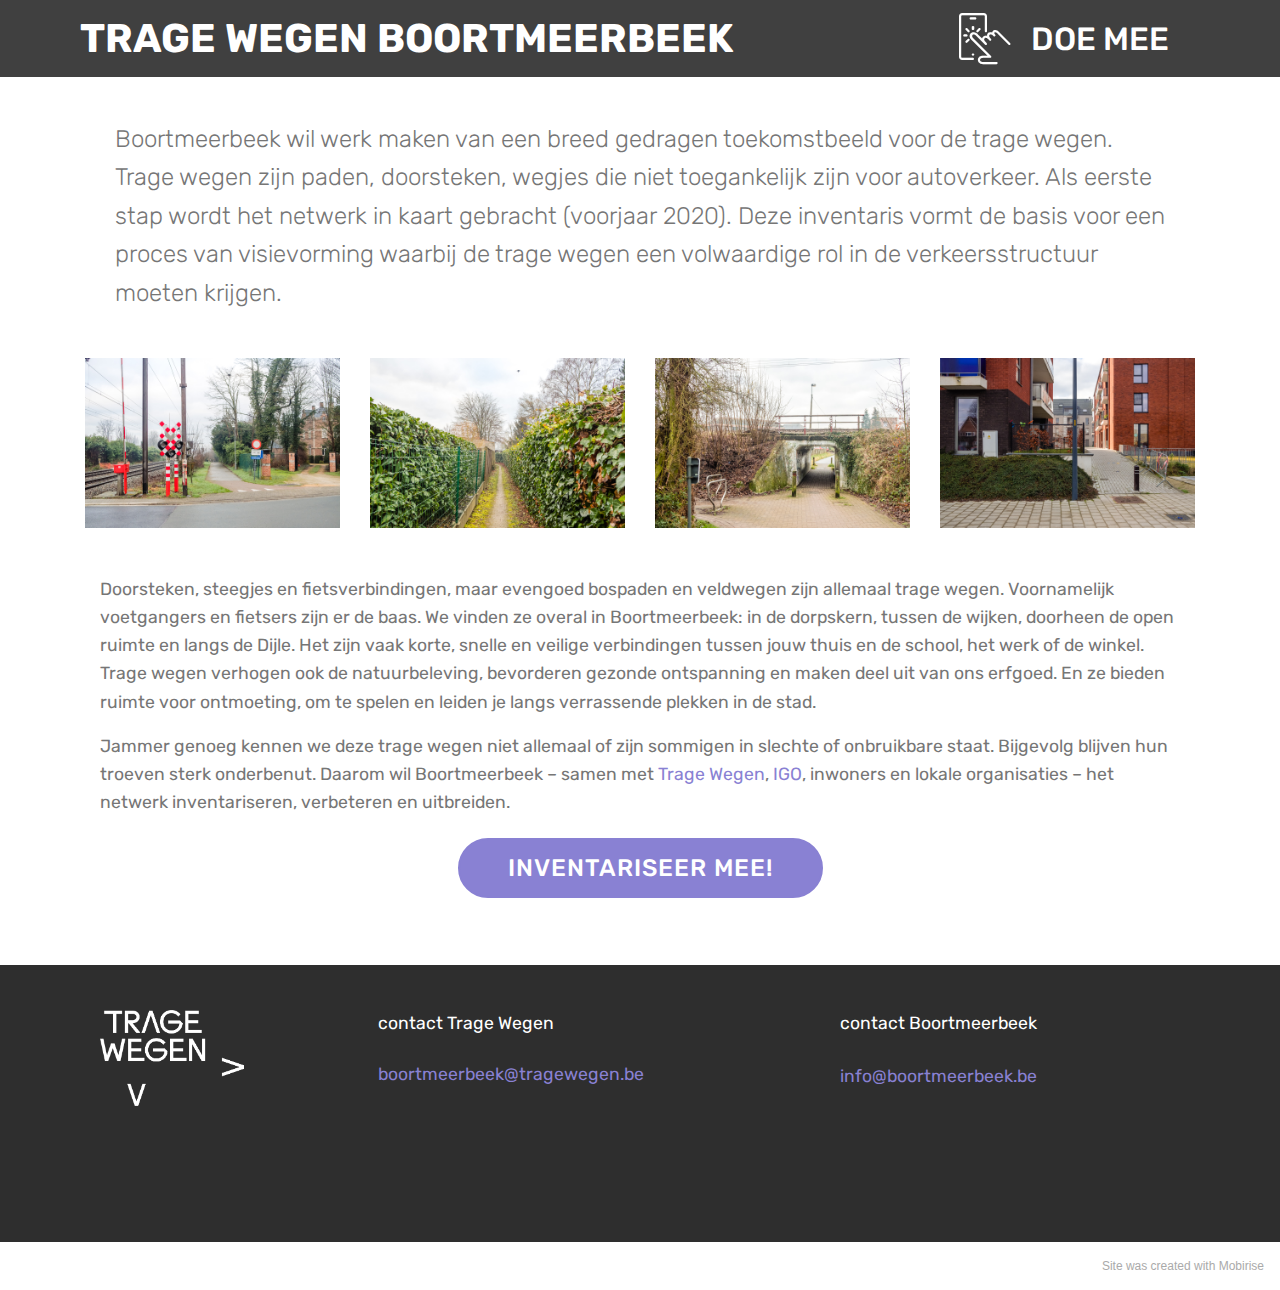
<file: index.html>
<!DOCTYPE html>
<html  >
<head>
  <!-- Site made with Mobirise Website Builder v5.1.4, https://mobirise.com -->
  <meta charset="UTF-8">
  <meta http-equiv="X-UA-Compatible" content="IE=edge">
  <meta name="generator" content="Mobirise v5.1.4, mobirise.com">
  <meta name="viewport" content="width=device-width, initial-scale=1, minimum-scale=1">
  <link rel="shortcut icon" href="assets/images/logo2.png" type="image/x-icon">
  <meta name="description" content="">
  
  
  <title>Home</title>
  <link rel="stylesheet" href="assets/web/assets/mobirise-icons/mobirise-icons.css">
  <link rel="stylesheet" href="assets/bootstrap/css/bootstrap.min.css">
  <link rel="stylesheet" href="assets/bootstrap/css/bootstrap-grid.min.css">
  <link rel="stylesheet" href="assets/bootstrap/css/bootstrap-reboot.min.css">
  <link rel="stylesheet" href="assets/tether/tether.min.css">
  <link rel="stylesheet" href="assets/dropdown/css/style.css">
  <link rel="stylesheet" href="assets/socicon/css/styles.css">
  <link rel="stylesheet" href="assets/theme/css/style.css">
  <link rel="preload" as="style" href="assets/mobirise/css/mbr-additional.css"><link rel="stylesheet" href="assets/mobirise/css/mbr-additional.css" type="text/css">
  
  
  
  
</head>
<body>
  
  <section class="menu cid-rQbKiJXNZe" once="menu" id="menu1-5">

    

    <nav class="navbar navbar-expand beta-menu navbar-dropdown align-items-center navbar-fixed-top navbar-toggleable-sm">
        <button class="navbar-toggler navbar-toggler-right" type="button" data-toggle="collapse" data-target="#navbarSupportedContent" aria-controls="navbarSupportedContent" aria-expanded="false" aria-label="Toggle navigation">
            <div class="hamburger">
                <span></span>
                <span></span>
                <span></span>
                <span></span>
            </div>
        </button>
        <div class="menu-logo">
            <div class="navbar-brand">
                
                <span class="navbar-caption-wrap"><a class="navbar-caption text-white display-1" href="index.html">
                        TRAGE WEGEN BOORTMEERBEEK</a></span>
            </div>
        </div>
        <div class="collapse navbar-collapse" id="navbarSupportedContent">
            <ul class="navbar-nav nav-dropdown nav-right" data-app-modern-menu="true"><li class="nav-item">
                    <a class="nav-link link text-white display-4" href="page1.html"><span class="mbri-touch mbr-iconfont mbr-iconfont-btn"></span>
                        
                        DOE MEE</a>
                </li>
                <li class="nav-item">
                    <a class="nav-link link text-white display-4" href="page2.html"></a>
                </li></ul>
            
        </div>
    </nav>
</section>

<section class="mbr-section article content3 cid-rQbUgujYzw" id="content3-n">
      
     

    <div class="container">
        <div class="media-container-row">
            <div class="row col-12 col-md-12">
                <div class="col-12 mbr-text mbr-fonts-style display-2 col-md-12">
                     <p>Boortmeerbeek wil werk maken van een breed gedragen toekomstbeeld voor de trage wegen. Trage wegen zijn paden, doorsteken, wegjes die niet toegankelijk zijn voor autoverkeer. Als eerste stap wordt het netwerk in kaart gebracht (voorjaar&nbsp;<span style="font-size: 1.5rem;">2020). Deze inventaris vormt de basis voor een proces van visievorming waarbij de trage wegen een volwaardige rol in de verkeersstructuur moeten krijgen.</span></p>
                </div>
                
                
            </div>
        </div>
    </div>
</section>

<section class="mbr-gallery gallery5 cid-rQcg3z86Xx" id="gallery5-q">

    

    

    <div class="container">
        
        
        <div class="row mbr-gallery" data-toggle="modal" data-target="#Modal">
            <div class="col-sm-6 col-md-4 col-lg-3 item gallery-image">
                <div class="item-wrapper">
                    <img class="w-100" src="assets/images/dscf8277.jpg" alt="" data-slide-to="0" title="" data-target="#lb-">
                </div>
            </div>
            <div class="col-sm-6 col-md-4 col-lg-3 item gallery-image">
                <div class="item-wrapper">
                    <img class="w-100" src="assets/images/dscf8288.jpg" alt="" data-slide-to="1" title="" data-target="#lb-">
                </div>
            </div>
            <div class="col-sm-6 col-md-4 col-lg-3 item gallery-image">
                <div class="item-wrapper">
                    <img class="w-100" src="assets/images/dscf8321.jpg" alt="" data-slide-to="2" title="" data-target="#lb-">
                </div>
            </div><div class="col-sm-6 col-md-4 col-lg-3 item gallery-image">
                <div class="item-wrapper">
                    <img class="w-100" src="assets/images/dscf8336.jpg" alt="" data-slide-to="3" title="" data-target="#lb-">
                </div>
            </div>
            
        </div>

        <div class="modal mbr-slider fade" tabindex="-1" role="dialog" aria-hidden="true" id="Modal">
            <div class="modal-dialog" role="document">
                <div class="modal-content">
                    <div class="modal-body">
                        <div class="carousel slide" data-ride="carousel" id="lb-">
                            <div class="carousel-inner">
                                <div class="carousel-item active">
                                    <img class="d-block w-100" src="assets/images/dscf8277.jpg" alt="">
                                </div>
                                <div class="carousel-item">
                                    <img class="d-block w-100" src="assets/images/dscf8288.jpg" alt="">
                                </div>
                                <div class="carousel-item">
                                    <img class="d-block w-100" src="assets/images/dscf8321.jpg" alt="">
                                </div><div class="carousel-item">
                                    <img class="d-block w-100" src="assets/images/dscf8336.jpg" alt="">
                                </div>
                                
                            </div>
                            <ol class="carousel-indicators">
                                <li data-slide-to="0" class="active" data-target="#lb-"></li><li data-slide-to="1" class="active" data-target="#lb-"></li>
                                <li data-slide-to="2" data-target="#lb-"></li>
                                <li data-slide-to="3" data-target="#lb-"></li>
                                
                            </ol>
                            <a role="button" href="" class="close" data-dismiss="modal" aria-label="Close">
                            </a>
                            <a class="carousel-control-prev carousel-control" role="button" data-slide="prev" href="#lb-">
                                <span class="mbri-left mbr-iconfont" aria-hidden="true"></span>
                                <span class="sr-only">Vorige</span>
                            </a>
                            <a class="carousel-control-next carousel-control" role="button" data-slide="next" href="#lb-">
                                <span class="mbri-right mbr-iconfont" aria-hidden="true"></span>
                                <span class="sr-only">Volgende</span>
                            </a>
                        </div>
                    </div>
                </div>
            </div>
        </div>
    </div>
</section>

<section class="mbr-section article content1 cid-rQc35fbMtZ" id="content1-o">
    
     

    <div class="container">
        <div class="media-container-row">
            <div class="mbr-text col-12 mbr-fonts-style display-7 col-md-12"><p>Doorsteken, steegjes en fietsverbindingen, maar evengoed bospaden en veldwegen zijn allemaal trage wegen. Voornamelijk voetgangers en fietsers zijn er de baas. We vinden ze overal in Boortmeerbeek: in de dorpskern, tussen de wijken, doorheen de open ruimte en langs de Dijle. Het zijn vaak korte, snelle en veilige verbindingen tussen jouw thuis en de school, het werk of de winkel.  Trage wegen verhogen ook de natuurbeleving, bevorderen gezonde ontspanning en maken deel uit van ons erfgoed. En ze bieden ruimte voor ontmoeting, om te spelen en leiden je langs verrassende plekken in de stad. 
</p><p>Jammer genoeg kennen we deze trage wegen niet allemaal of zijn sommigen in slechte of onbruikbare staat. Bijgevolg blijven hun troeven sterk onderbenut. Daarom wil Boortmeerbeek – samen met <a href="https://www.tragewegen.be" target="_blank">Trage Wegen</a>, <a href="https://www.igo.be/index.php">IGO</a>, inwoners en lokale organisaties – het netwerk inventariseren, verbeteren en uitbreiden.</p><p>
</p></div>
        </div>
    </div>
</section>

<section class="mbr-section content8 cid-rQdVR2sNag" id="content8-13">

    

    <div class="container">
        <div class="media-container-row title">
            <div class="col-12 col-md-8">
                <div class="mbr-section-btn align-center"><a class="btn btn-primary display-2" href="page1.html">INVENTARISEER MEE!</a></div>
            </div>
        </div>
    </div>
</section>

<section class="footer4 cid-rVs4F4b88Z" id="footer4-3a">

    

    

    <div class="container">
        <div class="media-container-row content mbr-white">
            <div class="col-md-3 col-sm-4">
                <div class="mb-3 img-logo">
                    <a href="https://mobirise.co/">
                        <img src="assets/images/logo-klein-wit.png" alt="Mobirise" title="">
                    </a>
                </div>
                <p class="mb-3 mbr-fonts-style foot-title display-7"></p>
                <p class="mbr-text mbr-fonts-style mbr-links-column display-7"></p>
            </div>
            <div class="col-md-4 col-sm-8">
                <p class="mb-4 foot-title mbr-fonts-style display-7">
                    contact Trage Wegen</p>
                <p class="mbr-text mbr-fonts-style foot-text display-7"><a href="mailto:boortmeerbeek@tragewegen.be">boortmeerbeek@tragewegen.be</a></p>
            </div>
            <div class="col-md-4 offset-md-1 col-sm-12">
                
                
                
                <p class="mb-4 mbr-fonts-style foot-title display-7">
                    contact Boortmeerbeek<br><br><a href="mailto:info@boortmeerbeek.be">info@boortmeerbeek.be</a></p>
                
            </div>
        </div>
        
    </div>
</section><section style="background-color: #fff; font-family: -apple-system, BlinkMacSystemFont, 'Segoe UI', 'Roboto', 'Helvetica Neue', Arial, sans-serif; color:#aaa; font-size:12px; padding: 0; align-items: center; display: flex;"><a href="https://mobirise.site/d" style="flex: 1 1; height: 3rem; padding-left: 1rem;"></a><p style="flex: 0 0 auto; margin:0; padding-right:1rem;">Site was <a href="https://mobirise.site/g" style="color:#aaa;">created</a> with Mobirise</p></section><script src="assets/web/assets/jquery/jquery.min.js"></script>  <script src="assets/popper/popper.min.js"></script>  <script src="assets/bootstrap/js/bootstrap.min.js"></script>  <script src="assets/tether/tether.min.js"></script>  <script src="assets/smoothscroll/smooth-scroll.js"></script>  <script src="assets/dropdown/js/nav-dropdown.js"></script>  <script src="assets/dropdown/js/navbar-dropdown.js"></script>  <script src="assets/touchswipe/jquery.touch-swipe.min.js"></script>  <script src="assets/theme/js/script.js"></script>  <script src="assets/formoid/formoid.min.js"></script>  
  
  
</body>
</html>
</file>
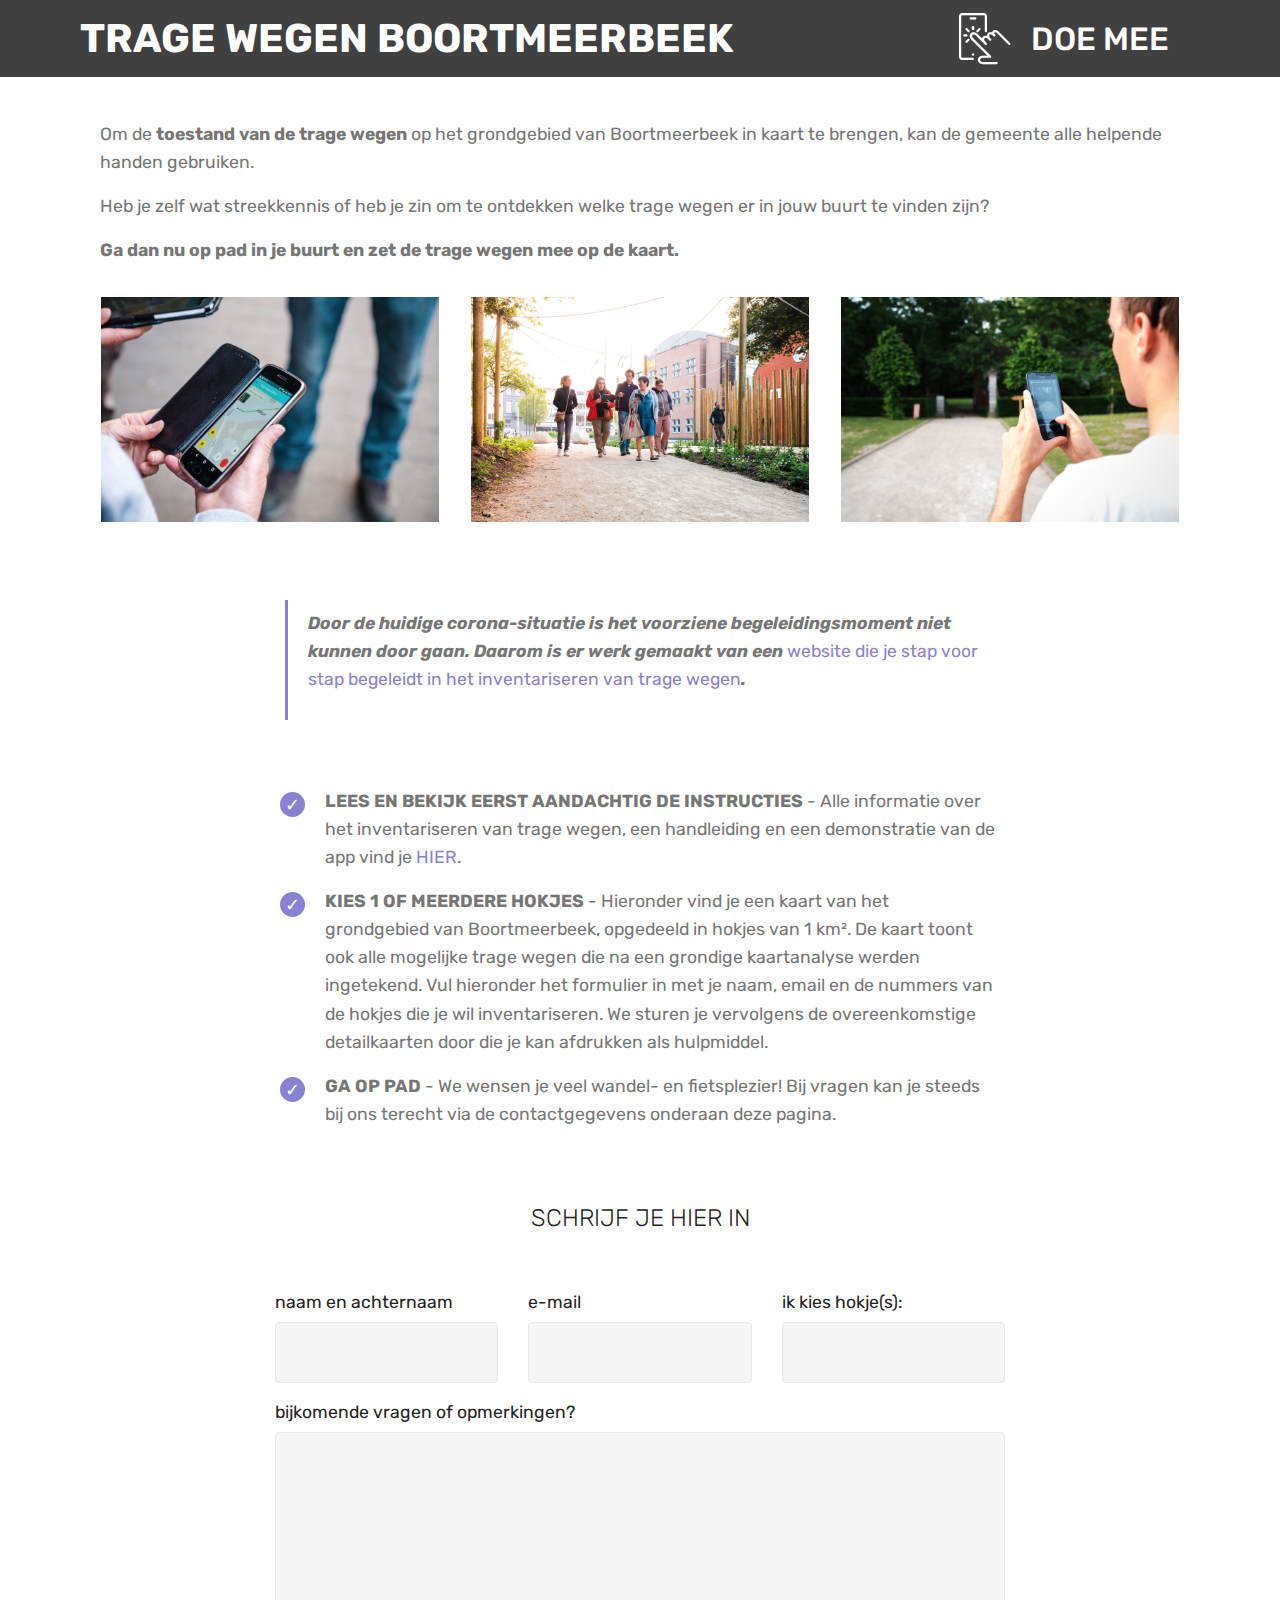
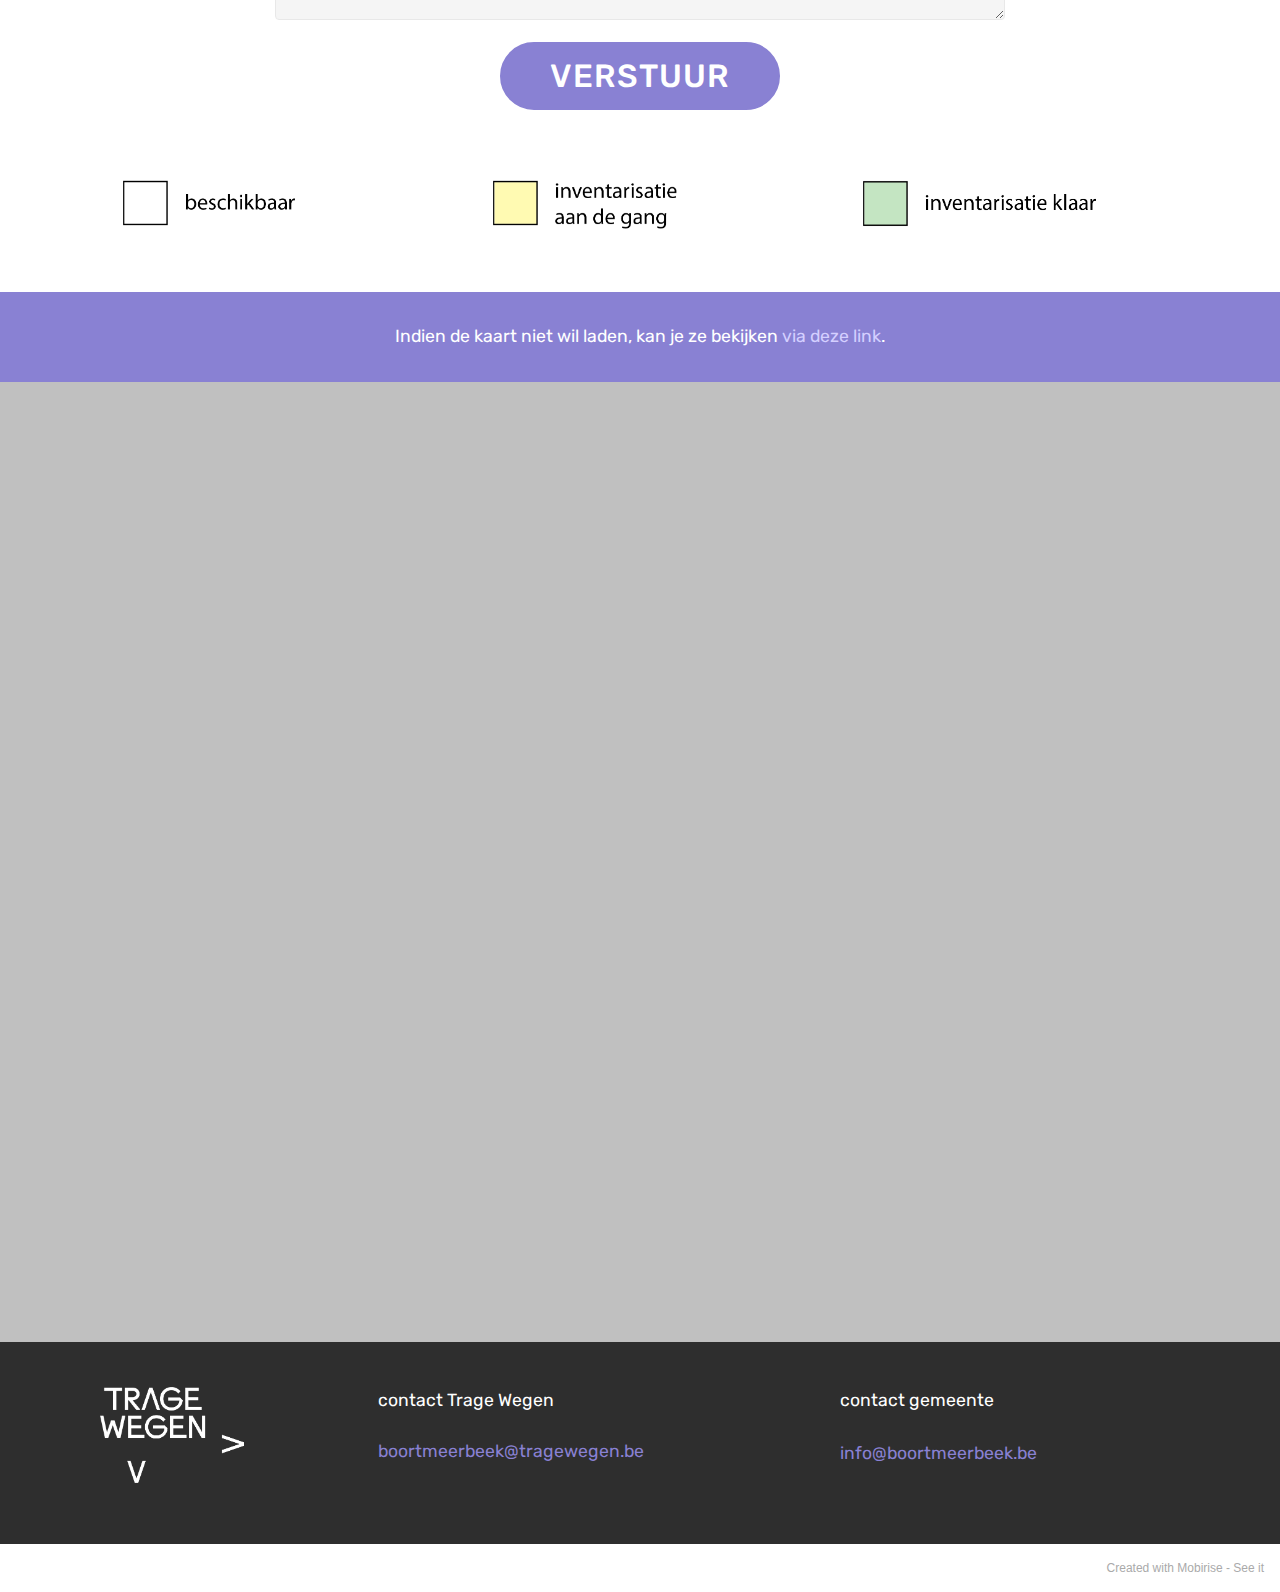
<file: page1.html>
<!DOCTYPE html>
<html  >
<head>
  <!-- Site made with Mobirise Website Builder v5.1.4, https://mobirise.com -->
  <meta charset="UTF-8">
  <meta http-equiv="X-UA-Compatible" content="IE=edge">
  <meta name="generator" content="Mobirise v5.1.4, mobirise.com">
  <meta name="viewport" content="width=device-width, initial-scale=1, minimum-scale=1">
  <link rel="shortcut icon" href="assets/images/logo2.png" type="image/x-icon">
  <meta name="description" content="">
  
  
  <title>Doe mee</title>
  <link rel="stylesheet" href="assets/web/assets/mobirise-icons/mobirise-icons.css">
  <link rel="stylesheet" href="assets/bootstrap/css/bootstrap.min.css">
  <link rel="stylesheet" href="assets/bootstrap/css/bootstrap-grid.min.css">
  <link rel="stylesheet" href="assets/bootstrap/css/bootstrap-reboot.min.css">
  <link rel="stylesheet" href="assets/tether/tether.min.css">
  <link rel="stylesheet" href="assets/dropdown/css/style.css">
  <link rel="stylesheet" href="assets/socicon/css/styles.css">
  <link rel="stylesheet" href="assets/theme/css/style.css">
  <link rel="preload" as="style" href="assets/mobirise/css/mbr-additional.css"><link rel="stylesheet" href="assets/mobirise/css/mbr-additional.css" type="text/css">
  
  
  
  
</head>
<body>
  
  <section class="mbr-section article content1 cid-rQebA9BE8m" id="content1-1u">
    
     

    <div class="container">
        <div class="media-container-row">
            <div class="mbr-text col-12 mbr-fonts-style display-7 col-md-12"><p><span style="font-size: 1.1rem;">Om de&nbsp;<strong>toestand van de trage wegen</strong> op het grondgebied van Boortmeerbeek in kaart te brengen, kan de gemeente alle helpende handen gebruiken. </span></p><p><span style="font-size: 1.1rem;">Heb je zelf wat streekkennis of heb je zin om te ontdekken welke trage wegen er in jouw buurt te vinden zijn? </span></p><p><span style="font-size: 1.1rem;"><strong>Ga dan nu op pad in je buurt en zet de trage wegen mee op de kaart.</strong></span></p></div>
        </div>
    </div>
</section>

<section class="features2 cid-rQmQMGRh2Z" id="features2-2z">

    

    
    
    <div class="container">
        <div class="media-container-row">
            <div class="card p-3 col-12 col-md-6 col-lg-4">
                <div class="card-wrapper">
                    <div class="card-img">
                        <img src="assets/images/inv-2.jpg" alt="Mobirise" title="">
                    </div>
                    <div class="card-box">
                        
                        
                    </div>
                </div>
            </div>

            <div class="card p-3 col-12 col-md-6 col-lg-4">
                <div class="card-wrapper">
                    <div class="card-img">
                        <img src="assets/images/inv-1.jpg" alt="Mobirise" title="">
                    </div>
                    <div class="card-box ">
                        
                        
                    </div>
                </div>
            </div>

            <div class="card p-3 col-12 col-md-6 col-lg-4">
                <div class="card-wrapper">
                    <div class="card-img">
                        <img src="assets/images/pvdh-20180528-004dscf5300.jpg" alt="Mobirise" title="">
                    </div>
                    <div class="card-box">
                        
                        
                    </div>
                </div>
            </div>

            
        </div>
    </div>
</section>

<section class="menu cid-rQebA6QEnf" once="menu" id="menu1-1r">

    

    <nav class="navbar navbar-expand beta-menu navbar-dropdown align-items-center navbar-fixed-top navbar-toggleable-sm">
        <button class="navbar-toggler navbar-toggler-right" type="button" data-toggle="collapse" data-target="#navbarSupportedContent" aria-controls="navbarSupportedContent" aria-expanded="false" aria-label="Toggle navigation">
            <div class="hamburger">
                <span></span>
                <span></span>
                <span></span>
                <span></span>
            </div>
        </button>
        <div class="menu-logo">
            <div class="navbar-brand">
                
                <span class="navbar-caption-wrap"><a class="navbar-caption text-white display-1" href="index.html">
                        TRAGE WEGEN BOORTMEERBEEK</a></span>
            </div>
        </div>
        <div class="collapse navbar-collapse" id="navbarSupportedContent">
            <ul class="navbar-nav nav-dropdown nav-right" data-app-modern-menu="true"><li class="nav-item">
                    <a class="nav-link link text-white display-4" href="page1.html"><span class="mbri-touch mbr-iconfont mbr-iconfont-btn"></span>
                        
                        DOE MEE</a>
                </li>
                <li class="nav-item">
                    <a class="nav-link link text-white display-4" href="page2.html"></a>
                </li></ul>
            
        </div>
    </nav>
</section>

<section class="mbr-section article content1 cid-rQhwzvNdqP" id="content2-23">

     

    <div class="container">
        <div class="media-container-row">
            <div class="mbr-text col-12 col-md-8 mbr-fonts-style display-7">
                <blockquote><p><strong>Door de huidige corona-situatie is het voorziene begeleidingsmoment niet kunnen door gaan. Daarom is er werk gemaakt van een <a href="https://tragewegen.github.io/inventariseren/" target="_blank">website die je stap voor stap begeleidt in het inventariseren van trage wegen</a>.&nbsp;</strong></p></blockquote>
            </div>
        </div>
    </div>
</section>

<section class="mbr-section article content12 cid-rVmFmVsIy7" id="content12-37">
     

    <div class="container">
        <div class="media-container-row">
            <div class="mbr-text counter-container col-12 col-md-8 mbr-fonts-style display-7">
                <ul>
                    <li><strong>LEES EN BEKIJK EERST AANDACHTIG DE INSTRUCTIES </strong>- Alle informatie over het inventariseren van trage wegen, een handleiding en een demonstratie van de app vind je<strong> <a href="https://tragewegen.github.io/inventariseren/" target="_blank">HIER</a></strong>.
</li><li><strong>KIES 1 OF MEERDERE HOKJES </strong>- Hieronder vind je een kaart van het grondgebied van Boortmeerbeek, opgedeeld in hokjes van 1 km². De kaart toont ook alle mogelijke trage wegen die na een grondige kaartanalyse werden ingetekend. Vul hieronder het formulier in met je naam, email en de nummers van de hokjes die je wil inventariseren. We sturen je vervolgens de overeenkomstige detailkaarten door die je kan afdrukken als hulpmiddel.
</li><li><strong>GA OP PAD </strong>- We wensen je veel wandel- en fietsplezier! Bij vragen kan je steeds bij ons terecht via de contactgegevens onderaan deze pagina.</li>
                </ul>
            </div>
        </div>
    </div>
</section>

<section class="mbr-section form1 cid-rVmG2CFKIY" id="form1-38">

    

    
    <div class="container">
        <div class="row justify-content-center">
            <div class="title col-12 col-lg-8">
                <h2 class="mbr-section-title align-center pb-3 mbr-fonts-style display-2">
                    SCHRIJF JE HIER IN</h2>
                
            </div>
        </div>
    </div>
    <div class="container">
        <div class="row justify-content-center">
            <div class="media-container-column col-lg-8" data-form-type="formoid">
                <!---Formbuilder Form--->
                <form action="https://mobirise.eu/" method="POST" class="mbr-form form-with-styler" data-form-title="Mobirise Form"><input type="hidden" name="email" data-form-email="true" value="f3zX6vMj5xdnpXPs7HwCJ6/Bo5rm2LUgLiC8DJPnwSE95y9ts0cNvad5xZLi7NkV3zDlVoyInUPd1GZ5uhiuSIluGyGYEKjzenlXBW2VIR24LgQC4hz5xGoqrkJzfhl4">
                    <div class="row">
                        <div hidden="hidden" data-form-alert="" class="alert alert-success col-12">Bedankt om het formulier in te vullen!
U ontvangt binnenkort van ons een email om u op weg te zetten.</div>
                        <div hidden="hidden" data-form-alert-danger="" class="alert alert-danger col-12">
                        </div>
                    </div>
                    <div class="dragArea row">
                        <div class="col-md-4  form-group" data-for="name">
                            <label for="name-form1-38" class="form-control-label mbr-fonts-style display-7">naam en achternaam</label>
                            <input type="text" name="name" data-form-field="Name" required="required" class="form-control display-7" id="name-form1-38">
                        </div>
                        <div class="col-md-4  form-group" data-for="email">
                            <label for="email-form1-38" class="form-control-label mbr-fonts-style display-7">e-mail</label>
                            <input type="email" name="email" data-form-field="Email" required="required" class="form-control display-7" id="email-form1-38">
                        </div>
                        <div data-for="phone" class="col-md-4  form-group">
                            <label for="phone-form1-38" class="form-control-label mbr-fonts-style display-7">ik kies hokje(s):</label>
                            <input type="tel" name="phone" data-form-field="Phone" class="form-control display-7" id="phone-form1-38">
                        </div>
                        <div data-for="message" class="col-md-12 form-group">
                            <label for="message-form1-38" class="form-control-label mbr-fonts-style display-7">bijkomende vragen of opmerkingen?</label>
                            <textarea name="message" data-form-field="Message" class="form-control display-7" id="message-form1-38"></textarea>
                        </div>
                        <div class="col-md-12 input-group-btn align-center"><button type="submit" class="btn btn-primary btn-form display-4">VERSTUUR</button></div>
                    </div>
                </form><!---Formbuilder Form--->
            </div>
        </div>
    </div>
</section>

<section class="features2 cid-rVmUvrkvDl" id="features2-39">

    

    
    
    <div class="container">
        <div class="media-container-row">
            <div class="card p-3 col-12 col-md-6 col-lg-4">
                <div class="card-wrapper">
                    <div class="card-img">
                        <img src="assets/images/legende-kaart-tekengebied-1.png" alt="Mobirise" title="">
                    </div>
                    <div class="card-box">
                        
                        
                    </div>
                </div>
            </div>

            <div class="card p-3 col-12 col-md-6 col-lg-4">
                <div class="card-wrapper">
                    <div class="card-img">
                        <img src="assets/images/legende-kaart-2.png" alt="Mobirise" title="">
                    </div>
                    <div class="card-box ">
                        
                        
                    </div>
                </div>
            </div>

            <div class="card p-3 col-12 col-md-6 col-lg-4">
                <div class="card-wrapper">
                    <div class="card-img">
                        <img src="assets/images/legende-kaart-3.png" alt="Mobirise" title="">
                    </div>
                    <div class="card-box">
                        
                        
                    </div>
                </div>
            </div>

            
        </div>
    </div>
</section>

<section class="header1 cid-sdQJlo8ZnD" id="header16-3c">

    

    

    <div class="container">
        <div class="row justify-content-md-center">
            <div class="col-md-10 align-center">
                
                
                <p class="mbr-text pb-3 mbr-fonts-style display-7">
                    Indien de kaart niet wil laden, kan je ze bekijken <a href="https://qgiscloud.com/tragewegen/BMB_online/?bl=&l=hokjes%2Cinventaris%2030juni!%2Ctrage%20wegen%2Cgemeentegrens%2CCartoWeb-TOPO!%2Cbasiskaart&t=BMB_online&e=158585%2C183183%2C168745%2C188141" class="text-success" target="_blank">via deze link</a>.<br></p>
                
            </div>
        </div>
    </div>

</section>

<section class="contacts4 cid-rVmEH451yo" id="contacts4-35">

    

    <div class="main_wrapper">
        
        <!--Map-->
        <div class="google-map"><iframe frameborder="0" style="border:0" src="https://qgiscloud.com/tragewegen/BMB_online/?bl=&amp;l=hokjes%2Ctrage%20wegen%2Cgemeentegrens%2CCartoWeb-TOPO&amp;t=BMB_online&amp;e=156822%2C182197%2C170369%2C189066" allowfullscreen=""></iframe></div>
    </div>
</section>

<section class="footer4 cid-rVscFBgtU5" id="footer4-3b">

    

    

    <div class="container">
        <div class="media-container-row content mbr-white">
            <div class="col-md-3 col-sm-4">
                <div class="mb-3 img-logo">
                    <a href="https://mobirise.co/">
                        <img src="assets/images/logo-klein-wit.png" alt="Mobirise" title="">
                    </a>
                </div>
                <p class="mb-3 mbr-fonts-style foot-title display-7"></p>
                <p class="mbr-text mbr-fonts-style mbr-links-column display-7"></p>
            </div>
            <div class="col-md-4 col-sm-8">
                <p class="mb-4 foot-title mbr-fonts-style display-7">
                    contact Trage Wegen</p>
                <p class="mbr-text mbr-fonts-style foot-text display-7"><a href="mailto:boortmeerbeek@tragewegen.be">boortmeerbeek@tragewegen.be</a></p>
            </div>
            <div class="col-md-4 offset-md-1 col-sm-12">
                
                
                
                <p class="mb-4 mbr-fonts-style foot-title display-7">
                    contact gemeente<br><br><a href="mailto:info@boortmeerbeek.be">info@boortmeerbeek.be</a></p>
                
            </div>
        </div>
        
    </div>
</section><section style="background-color: #fff; font-family: -apple-system, BlinkMacSystemFont, 'Segoe UI', 'Roboto', 'Helvetica Neue', Arial, sans-serif; color:#aaa; font-size:12px; padding: 0; align-items: center; display: flex;"><a href="https://mobirise.site/k" style="flex: 1 1; height: 3rem; padding-left: 1rem;"></a><p style="flex: 0 0 auto; margin:0; padding-right:1rem;">Created with Mobirise - <a href="https://mobirise.site/l" style="color:#aaa;">See it</a></p></section><script src="assets/web/assets/jquery/jquery.min.js"></script>  <script src="assets/popper/popper.min.js"></script>  <script src="assets/bootstrap/js/bootstrap.min.js"></script>  <script src="assets/tether/tether.min.js"></script>  <script src="assets/smoothscroll/smooth-scroll.js"></script>  <script src="assets/dropdown/js/nav-dropdown.js"></script>  <script src="assets/dropdown/js/navbar-dropdown.js"></script>  <script src="assets/touchswipe/jquery.touch-swipe.min.js"></script>  <script src="assets/theme/js/script.js"></script>  <script src="assets/formoid/formoid.min.js"></script>  
  
  
</body>
</html>
</file>
<file: assets/web/assets/mobirise-icons/mobirise-icons.css>
@font-face {
  font-family: 'MobiriseIcons';
  src:  url('mobirise-icons.eot?spat4u');
  src:  url('mobirise-icons.eot?spat4u#iefix') format('embedded-opentype'),
    url('mobirise-icons.ttf?spat4u') format('truetype'),
    url('mobirise-icons.woff?spat4u') format('woff'),
    url('mobirise-icons.svg?spat4u#MobiriseIcons') format('svg');
  font-weight: normal;
  font-style: normal;
  font-display: swap;
}

[class^="mbri-"], [class*=" mbri-"] {
  /* use !important to prevent issues with browser extensions that change fonts */
  font-family: MobiriseIcons !important;
  speak: none;
  font-style: normal;
  font-weight: normal;
  font-variant: normal;
  text-transform: none;
  line-height: 1;

  /* Better Font Rendering =========== */
  -webkit-font-smoothing: antialiased;
  -moz-osx-font-smoothing: grayscale;
}

.mbri-add-submenu:before {
  content: "\e900";
}
.mbri-alert:before {
  content: "\e901";
}
.mbri-align-center:before {
  content: "\e902";
}
.mbri-align-justify:before {
  content: "\e903";
}
.mbri-align-left:before {
  content: "\e904";
}
.mbri-align-right:before {
  content: "\e905";
}
.mbri-android:before {
  content: "\e906";
}
.mbri-apple:before {
  content: "\e907";
}
.mbri-arrow-down:before {
  content: "\e908";
}
.mbri-arrow-next:before {
  content: "\e909";
}
.mbri-arrow-prev:before {
  content: "\e90a";
}
.mbri-arrow-up:before {
  content: "\e90b";
}
.mbri-bold:before {
  content: "\e90c";
}
.mbri-bookmark:before {
  content: "\e90d";
}
.mbri-bootstrap:before {
  content: "\e90e";
}
.mbri-briefcase:before {
  content: "\e90f";
}
.mbri-browse:before {
  content: "\e910";
}
.mbri-bulleted-list:before {
  content: "\e911";
}
.mbri-calendar:before {
  content: "\e912";
}
.mbri-camera:before {
  content: "\e913";
}
.mbri-cart-add:before {
  content: "\e914";
}
.mbri-cart-full:before {
  content: "\e915";
}
.mbri-cash:before {
  content: "\e916";
}
.mbri-change-style:before {
  content: "\e917";
}
.mbri-chat:before {
  content: "\e918";
}
.mbri-clock:before {
  content: "\e919";
}
.mbri-close:before {
  content: "\e91a";
}
.mbri-cloud:before {
  content: "\e91b";
}
.mbri-code:before {
  content: "\e91c";
}
.mbri-contact-form:before {
  content: "\e91d";
}
.mbri-credit-card:before {
  content: "\e91e";
}
.mbri-cursor-click:before {
  content: "\e91f";
}
.mbri-cust-feedback:before {
  content: "\e920";
}
.mbri-database:before {
  content: "\e921";
}
.mbri-delivery:before {
  content: "\e922";
}
.mbri-desktop:before {
  content: "\e923";
}
.mbri-devices:before {
  content: "\e924";
}
.mbri-down:before {
  content: "\e925";
}
.mbri-download:before {
  content: "\e989";
}
.mbri-drag-n-drop:before {
  content: "\e927";
}
.mbri-drag-n-drop2:before {
  content: "\e928";
}
.mbri-edit:before {
  content: "\e929";
}
.mbri-edit2:before {
  content: "\e92a";
}
.mbri-error:before {
  content: "\e92b";
}
.mbri-extension:before {
  content: "\e92c";
}
.mbri-features:before {
  content: "\e92d";
}
.mbri-file:before {
  content: "\e92e";
}
.mbri-flag:before {
  content: "\e92f";
}
.mbri-folder:before {
  content: "\e930";
}
.mbri-gift:before {
  content: "\e931";
}
.mbri-github:before {
  content: "\e932";
}
.mbri-globe:before {
  content: "\e933";
}
.mbri-globe-2:before {
  content: "\e934";
}
.mbri-growing-chart:before {
  content: "\e935";
}
.mbri-hearth:before {
  content: "\e936";
}
.mbri-help:before {
  content: "\e937";
}
.mbri-home:before {
  content: "\e938";
}
.mbri-hot-cup:before {
  content: "\e939";
}
.mbri-idea:before {
  content: "\e93a";
}
.mbri-image-gallery:before {
  content: "\e93b";
}
.mbri-image-slider:before {
  content: "\e93c";
}
.mbri-info:before {
  content: "\e93d";
}
.mbri-italic:before {
  content: "\e93e";
}
.mbri-key:before {
  content: "\e93f";
}
.mbri-laptop:before {
  content: "\e940";
}
.mbri-layers:before {
  content: "\e941";
}
.mbri-left-right:before {
  content: "\e942";
}
.mbri-left:before {
  content: "\e943";
}
.mbri-letter:before {
  content: "\e944";
}
.mbri-like:before {
  content: "\e945";
}
.mbri-link:before {
  content: "\e946";
}
.mbri-lock:before {
  content: "\e947";
}
.mbri-login:before {
  content: "\e948";
}
.mbri-logout:before {
  content: "\e949";
}
.mbri-magic-stick:before {
  content: "\e94a";
}
.mbri-map-pin:before {
  content: "\e94b";
}
.mbri-menu:before {
  content: "\e94c";
}
.mbri-mobile:before {
  content: "\e94d";
}
.mbri-mobile2:before {
  content: "\e94e";
}
.mbri-mobirise:before {
  content: "\e94f";
}
.mbri-more-horizontal:before {
  content: "\e950";
}
.mbri-more-vertical:before {
  content: "\e951";
}
.mbri-music:before {
  content: "\e952";
}
.mbri-new-file:before {
  content: "\e953";
}
.mbri-numbered-list:before {
  content: "\e954";
}
.mbri-opened-folder:before {
  content: "\e955";
}
.mbri-pages:before {
  content: "\e956";
}
.mbri-paper-plane:before {
  content: "\e957";
}
.mbri-paperclip:before {
  content: "\e958";
}
.mbri-photo:before {
  content: "\e959";
}
.mbri-photos:before {
  content: "\e95a";
}
.mbri-pin:before {
  content: "\e95b";
}
.mbri-play:before {
  content: "\e95c";
}
.mbri-plus:before {
  content: "\e95d";
}
.mbri-preview:before {
  content: "\e95e";
}
.mbri-print:before {
  content: "\e95f";
}
.mbri-protect:before {
  content: "\e960";
}
.mbri-question:before {
  content: "\e961";
}
.mbri-quote-left:before {
  content: "\e962";
}
.mbri-quote-right:before {
  content: "\e963";
}
.mbri-refresh:before {
  content: "\e964";
}
.mbri-responsive:before {
  content: "\e965";
}
.mbri-right:before {
  content: "\e966";
}
.mbri-rocket:before {
  content: "\e967";
}
.mbri-sad-face:before {
  content: "\e968";
}
.mbri-sale:before {
  content: "\e969";
}
.mbri-save:before {
  content: "\e96a";
}
.mbri-search:before {
  content: "\e96b";
}
.mbri-setting:before {
  content: "\e96c";
}
.mbri-setting2:before {
  content: "\e96d";
}
.mbri-setting3:before {
  content: "\e96e";
}
.mbri-share:before {
  content: "\e96f";
}
.mbri-shopping-bag:before {
  content: "\e970";
}
.mbri-shopping-basket:before {
  content: "\e971";
}
.mbri-shopping-cart:before {
  content: "\e972";
}
.mbri-sites:before {
  content: "\e973";
}
.mbri-smile-face:before {
  content: "\e974";
}
.mbri-speed:before {
  content: "\e975";
}
.mbri-star:before {
  content: "\e976";
}
.mbri-success:before {
  content: "\e977";
}
.mbri-sun:before {
  content: "\e978";
}
.mbri-sun2:before {
  content: "\e979";
}
.mbri-tablet:before {
  content: "\e97a";
}
.mbri-tablet-vertical:before {
  content: "\e97b";
}
.mbri-target:before {
  content: "\e97c";
}
.mbri-timer:before {
  content: "\e97d";
}
.mbri-to-ftp:before {
  content: "\e97e";
}
.mbri-to-local-drive:before {
  content: "\e97f";
}
.mbri-touch-swipe:before {
  content: "\e980";
}
.mbri-touch:before {
  content: "\e981";
}
.mbri-trash:before {
  content: "\e982";
}
.mbri-underline:before {
  content: "\e983";
}
.mbri-unlink:before {
  content: "\e984";
}
.mbri-unlock:before {
  content: "\e985";
}
.mbri-up-down:before {
  content: "\e986";
}
.mbri-up:before {
  content: "\e987";
}
.mbri-update:before {
  content: "\e988";
}
.mbri-upload:before {
 content: "\e926"; 
}
.mbri-user:before {
  content: "\e98a";
}
.mbri-user2:before {
  content: "\e98b";
}
.mbri-users:before {
  content: "\e98c";
}
.mbri-video:before {
  content: "\e98d";
}
.mbri-video-play:before {
  content: "\e98e";
}
.mbri-watch:before {
  content: "\e98f";
}
.mbri-website-theme:before {
  content: "\e990";
}
.mbri-wifi:before {
  content: "\e991";
}
.mbri-windows:before {
  content: "\e992";
}
.mbri-zoom-out:before {
  content: "\e993";
}
.mbri-redo:before {
  content: "\e994";
}
.mbri-undo:before {
  content: "\e995";
}
</file>
<file: assets/dropdown/css/style.css>
.navbar-dropdown {
  left: 0;
  padding: 0;
  position: absolute;
  right: 0;
  top: 0;
  transition: all 0.45s ease;
  z-index: 1030;
  background: #282828; }
  .navbar-dropdown .navbar-logo {
    margin-right: 0.8rem;
    transition: margin 0.3s ease-in-out;
    vertical-align: middle; }
    .navbar-dropdown .navbar-logo img {
      height: 3.125rem;
      transition: all 0.3s ease-in-out; }
    .navbar-dropdown .navbar-logo.mbr-iconfont {
      font-size: 3.125rem;
      line-height: 3.125rem; }
  .navbar-dropdown .navbar-caption {
    font-weight: 700;
    white-space: normal;
    vertical-align: -4px;
    line-height: 3.125rem !important; }
    .navbar-dropdown .navbar-caption, .navbar-dropdown .navbar-caption:hover {
      color: inherit;
      text-decoration: none; }
  .navbar-dropdown .mbr-iconfont + .navbar-caption {
    vertical-align: -1px; }
  .navbar-dropdown.navbar-fixed-top {
    position: fixed; }
  .navbar-dropdown .navbar-brand span {
    vertical-align: -4px; }
  .navbar-dropdown.bg-color.transparent {
    background: none; }
  .navbar-dropdown.navbar-short .navbar-brand {
    padding: 0.625rem 0; }
    .navbar-dropdown.navbar-short .navbar-brand span {
      vertical-align: -1px; }
  .navbar-dropdown.navbar-short .navbar-caption {
    line-height: 2.375rem !important;
    vertical-align: -2px; }
  .navbar-dropdown.navbar-short .navbar-logo {
    margin-right: 0.5rem; }
    .navbar-dropdown.navbar-short .navbar-logo img {
      height: 2.375rem; }
    .navbar-dropdown.navbar-short .navbar-logo.mbr-iconfont {
      font-size: 2.375rem;
      line-height: 2.375rem; }
  .navbar-dropdown.navbar-short .mbr-table-cell {
    height: 3.625rem; }
  .navbar-dropdown .navbar-close {
    left: 0.6875rem;
    position: fixed;
    top: 0.75rem;
    z-index: 1000; }
  .navbar-dropdown .hamburger-icon {
    content: "";
    display: inline-block;
    vertical-align: middle;
    width: 16px;
    -webkit-box-shadow: 0 -6px 0 1px #282828,0 0 0 1px #282828,0 6px 0 1px #282828;
    -moz-box-shadow: 0 -6px 0 1px #282828,0 0 0 1px #282828,0 6px 0 1px #282828;
    box-shadow: 0 -6px 0 1px #282828,0 0 0 1px #282828,0 6px 0 1px #282828; }

.dropdown-menu .dropdown-toggle[data-toggle="dropdown-submenu"]::after {
  border-bottom: 0.35em solid transparent;
  border-left: 0.35em solid;
  border-right: 0;
  border-top: 0.35em solid transparent;
  margin-left: 0.3rem; }

.dropdown-menu .dropdown-item:focus {
  outline: 0; }

.nav-dropdown {
  font-size: 0.75rem;
  font-weight: 500;
  height: auto !important; }
  .nav-dropdown .nav-btn {
    padding-left: 1rem; }
  .nav-dropdown .link {
    margin: .667em 1.667em;
    font-weight: 500;
    padding: 0;
    transition: color .2s ease-in-out; }
    .nav-dropdown .link.dropdown-toggle {
      margin-right: 2.583em; }
      .nav-dropdown .link.dropdown-toggle::after {
        margin-left: .25rem;
        border-top: 0.35em solid;
        border-right: 0.35em solid transparent;
        border-left: 0.35em solid transparent;
        border-bottom: 0; }
      .nav-dropdown .link.dropdown-toggle[aria-expanded="true"] {
        margin: 0;
        padding: 0.667em 3.263em  0.667em 1.667em; }
  .nav-dropdown .link::after,
  .nav-dropdown .dropdown-item::after {
    color: inherit; }
  .nav-dropdown .btn {
    font-size: 0.75rem;
    font-weight: 700;
    letter-spacing: 0;
    margin-bottom: 0;
    padding-left: 1.25rem;
    padding-right: 1.25rem; }
  .nav-dropdown .dropdown-menu {
    border-radius: 0;
    border: 0;
    left: 0;
    margin: 0;
    padding-bottom: 1.25rem;
    padding-top: 1.25rem;
    position: relative; }
  .nav-dropdown .dropdown-submenu {
    margin-left: 0.125rem;
    top: 0; }
  .nav-dropdown .dropdown-item {
    font-weight: 500;
    line-height: 2;
    padding: 0.3846em 4.615em 0.3846em 1.5385em;
    position: relative;
    transition: color .2s ease-in-out, background-color .2s ease-in-out; }
    .nav-dropdown .dropdown-item::after {
      margin-top: -0.3077em;
      position: absolute;
      right: 1.1538em;
      top: 50%; }
    .nav-dropdown .dropdown-item:focus, .nav-dropdown .dropdown-item:hover {
      background: none; }

@media (max-width: 767px) {
  .nav-dropdown.navbar-toggleable-sm {
    bottom: 0;
    display: none;
    left: 0;
    overflow-x: hidden;
    position: fixed;
    top: 0;
    transform: translateX(-100%);
    -ms-transform: translateX(-100%);
    -webkit-transform: translateX(-100%);
    width: 18.75rem;
    z-index: 999; } }
.nav-dropdown.navbar-toggleable-xl {
  bottom: 0;
  display: none;
  left: 0;
  overflow-x: hidden;
  position: fixed;
  top: 0;
  transform: translateX(-100%);
  -ms-transform: translateX(-100%);
  -webkit-transform: translateX(-100%);
  width: 18.75rem;
  z-index: 999; }

.nav-dropdown-sm {
  display: block !important;
  overflow-x: hidden;
  overflow: auto;
  padding-top: 3.875rem; }
  .nav-dropdown-sm::after {
    content: "";
    display: block;
    height: 3rem;
    width: 100%; }
  .nav-dropdown-sm.collapse.in ~ .navbar-close {
    display: block !important; }
  .nav-dropdown-sm.collapsing, .nav-dropdown-sm.collapse.in {
    transform: translateX(0);
    -ms-transform: translateX(0);
    -webkit-transform: translateX(0);
    transition: all 0.25s ease-out;
    -webkit-transition: all 0.25s ease-out;
    background: #282828; }
  .nav-dropdown-sm.collapsing[aria-expanded="false"] {
    transform: translateX(-100%);
    -ms-transform: translateX(-100%);
    -webkit-transform: translateX(-100%); }
  .nav-dropdown-sm .nav-item {
    display: block;
    margin-left: 0 !important;
    padding-left: 0; }
  .nav-dropdown-sm .link,
  .nav-dropdown-sm .dropdown-item {
    border-top: 1px dotted rgba(255, 255, 255, 0.1);
    font-size: 0.8125rem;
    line-height: 1.6;
    margin: 0 !important;
    padding: 0.875rem 2.4rem 0.875rem 1.5625rem !important;
    position: relative;
    white-space: normal; }
    .nav-dropdown-sm .link:focus, .nav-dropdown-sm .link:hover,
    .nav-dropdown-sm .dropdown-item:focus,
    .nav-dropdown-sm .dropdown-item:hover {
      background: rgba(0, 0, 0, 0.2) !important;
      color: #c0a375; }
  .nav-dropdown-sm .nav-btn {
    position: relative;
    padding: 1.5625rem 1.5625rem 0 1.5625rem; }
    .nav-dropdown-sm .nav-btn::before {
      border-top: 1px dotted rgba(255, 255, 255, 0.1);
      content: "";
      left: 0;
      position: absolute;
      top: 0;
      width: 100%; }
    .nav-dropdown-sm .nav-btn + .nav-btn {
      padding-top: 0.625rem; }
      .nav-dropdown-sm .nav-btn + .nav-btn::before {
        display: none; }
  .nav-dropdown-sm .btn {
    padding: 0.625rem 0; }
  .nav-dropdown-sm .dropdown-toggle[data-toggle="dropdown-submenu"]::after {
    margin-left: .25rem;
    border-top: 0.35em solid;
    border-right: 0.35em solid transparent;
    border-left: 0.35em solid transparent;
    border-bottom: 0; }
  .nav-dropdown-sm .dropdown-toggle[data-toggle="dropdown-submenu"][aria-expanded="true"]::after {
    border-top: 0;
    border-right: 0.35em solid transparent;
    border-left: 0.35em solid transparent;
    border-bottom: 0.35em solid; }
  .nav-dropdown-sm .dropdown-menu {
    margin: 0;
    padding: 0;
    position: relative;
    top: 0;
    left: 0;
    width: 100%;
    border: 0;
    float: none;
    border-radius: 0;
    background: none; }
  .nav-dropdown-sm .dropdown-submenu {
    left: 100%;
    margin-left: 0.125rem;
    margin-top: -1.25rem;
    top: 0; }

.navbar-toggleable-sm .nav-dropdown .dropdown-menu {
  position: absolute; }

.navbar-toggleable-sm .nav-dropdown .dropdown-submenu {
  left: 100%;
  margin-left: 0.125rem;
  margin-top: -1.25rem;
  top: 0; }

.navbar-toggleable-sm.opened .nav-dropdown .dropdown-menu {
  position: relative; }

.navbar-toggleable-sm.opened .nav-dropdown .dropdown-submenu {
  left: 0;
  margin-left: 00rem;
  margin-top: 0rem;
  top: 0; }

.is-builder .nav-dropdown.collapsing {
  transition: none !important; }

/*# sourceMappingURL=style.css.map */
</file>
<file: assets/socicon/css/styles.css>
@charset "UTF-8";

@font-face {
  font-family: 'Socicon';
  src:  url('../fonts/socicon.eot');
  src:  url('../fonts/socicon.eot?#iefix') format('embedded-opentype'),
    url('../fonts/socicon.woff2') format('woff2'),
    url('../fonts/socicon.ttf') format('truetype'),
    url('../fonts/socicon.woff') format('woff'),
    url('../fonts/socicon.svg#socicon') format('svg');
  font-weight: normal;
  font-style: normal;
}

[data-icon]:before {
  font-family: "socicon" !important;
  content: attr(data-icon);
  font-style: normal !important;
  font-weight: normal !important;
  font-variant: normal !important;
  text-transform: none !important;
  speak: none;
  line-height: 1;
  -webkit-font-smoothing: antialiased;
  -moz-osx-font-smoothing: grayscale;
}

[class^="socicon-"], [class*=" socicon-"] {
  /* use !important to prevent issues with browser extensions that change fonts */
  font-family: 'Socicon' !important;
  speak: none;
  font-style: normal;
  font-weight: normal;
  font-variant: normal;
  text-transform: none;
  line-height: 1;

  /* Better Font Rendering =========== */
  -webkit-font-smoothing: antialiased;
  -moz-osx-font-smoothing: grayscale;
}

.socicon-eitaa:before {
  content: "\e97c";
}
.socicon-soroush:before {
  content: "\e97d";
}
.socicon-bale:before {
  content: "\e97e";
}
.socicon-zazzle:before {
  content: "\e97b";
}
.socicon-society6:before {
  content: "\e97a";
}
.socicon-redbubble:before {
  content: "\e979";
}
.socicon-avvo:before {
  content: "\e978";
}
.socicon-stitcher:before {
  content: "\e977";
}
.socicon-googlehangouts:before {
  content: "\e974";
}
.socicon-dlive:before {
  content: "\e975";
}
.socicon-vsco:before {
  content: "\e976";
}
.socicon-flipboard:before {
  content: "\e973";
}
.socicon-ubuntu:before {
  content: "\e958";
}
.socicon-artstation:before {
  content: "\e959";
}
.socicon-invision:before {
  content: "\e95a";
}
.socicon-torial:before {
  content: "\e95b";
}
.socicon-collectorz:before {
  content: "\e95c";
}
.socicon-seenthis:before {
  content: "\e95d";
}
.socicon-googleplaymusic:before {
  content: "\e95e";
}
.socicon-debian:before {
  content: "\e95f";
}
.socicon-filmfreeway:before {
  content: "\e960";
}
.socicon-gnome:before {
  content: "\e961";
}
.socicon-itchio:before {
  content: "\e962";
}
.socicon-jamendo:before {
  content: "\e963";
}
.socicon-mix:before {
  content: "\e964";
}
.socicon-sharepoint:before {
  content: "\e965";
}
.socicon-tinder:before {
  content: "\e966";
}
.socicon-windguru:before {
  content: "\e967";
}
.socicon-cdbaby:before {
  content: "\e968";
}
.socicon-elementaryos:before {
  content: "\e969";
}
.socicon-stage32:before {
  content: "\e96a";
}
.socicon-tiktok:before {
  content: "\e96b";
}
.socicon-gitter:before {
  content: "\e96c";
}
.socicon-letterboxd:before {
  content: "\e96d";
}
.socicon-threema:before {
  content: "\e96e";
}
.socicon-splice:before {
  content: "\e96f";
}
.socicon-metapop:before {
  content: "\e970";
}
.socicon-naver:before {
  content: "\e971";
}
.socicon-remote:before {
  content: "\e972";
}
.socicon-internet:before {
  content: "\e957";
}
.socicon-moddb:before {
  content: "\e94b";
}
.socicon-indiedb:before {
  content: "\e94c";
}
.socicon-traxsource:before {
  content: "\e94d";
}
.socicon-gamefor:before {
  content: "\e94e";
}
.socicon-pixiv:before {
  content: "\e94f";
}
.socicon-myanimelist:before {
  content: "\e950";
}
.socicon-blackberry:before {
  content: "\e951";
}
.socicon-wickr:before {
  content: "\e952";
}
.socicon-spip:before {
  content: "\e953";
}
.socicon-napster:before {
  content: "\e954";
}
.socicon-beatport:before {
  content: "\e955";
}
.socicon-hackerone:before {
  content: "\e956";
}
.socicon-hackernews:before {
  content: "\e946";
}
.socicon-smashwords:before {
  content: "\e947";
}
.socicon-kobo:before {
  content: "\e948";
}
.socicon-bookbub:before {
  content: "\e949";
}
.socicon-mailru:before {
  content: "\e94a";
}
.socicon-gitlab:before {
  content: "\e945";
}
.socicon-instructables:before {
  content: "\e944";
}
.socicon-portfolio:before {
  content: "\e943";
}
.socicon-codered:before {
  content: "\e940";
}
.socicon-origin:before {
  content: "\e941";
}
.socicon-nextdoor:before {
  content: "\e942";
}
.socicon-udemy:before {
  content: "\e93f";
}
.socicon-livemaster:before {
  content: "\e93e";
}
.socicon-crunchbase:before {
  content: "\e93b";
}
.socicon-homefy:before {
  content: "\e93c";
}
.socicon-calendly:before {
  content: "\e93d";
}
.socicon-realtor:before {
  content: "\e90f";
}
.socicon-tidal:before {
  content: "\e910";
}
.socicon-qobuz:before {
  content: "\e911";
}
.socicon-natgeo:before {
  content: "\e912";
}
.socicon-mastodon:before {
  content: "\e913";
}
.socicon-unsplash:before {
  content: "\e914";
}
.socicon-homeadvisor:before {
  content: "\e915";
}
.socicon-angieslist:before {
  content: "\e916";
}
.socicon-codepen:before {
  content: "\e917";
}
.socicon-slack:before {
  content: "\e918";
}
.socicon-openaigym:before {
  content: "\e919";
}
.socicon-logmein:before {
  content: "\e91a";
}
.socicon-fiverr:before {
  content: "\e91b";
}
.socicon-gotomeeting:before {
  content: "\e91c";
}
.socicon-aliexpress:before {
  content: "\e91d";
}
.socicon-guru:before {
  content: "\e91e";
}
.socicon-appstore:before {
  content: "\e91f";
}
.socicon-homes:before {
  content: "\e920";
}
.socicon-zoom:before {
  content: "\e921";
}
.socicon-alibaba:before {
  content: "\e922";
}
.socicon-craigslist:before {
  content: "\e923";
}
.socicon-wix:before {
  content: "\e924";
}
.socicon-redfin:before {
  content: "\e925";
}
.socicon-googlecalendar:before {
  content: "\e926";
}
.socicon-shopify:before {
  content: "\e927";
}
.socicon-freelancer:before {
  content: "\e928";
}
.socicon-seedrs:before {
  content: "\e929";
}
.socicon-bing:before {
  content: "\e92a";
}
.socicon-doodle:before {
  content: "\e92b";
}
.socicon-bonanza:before {
  content: "\e92c";
}
.socicon-squarespace:before {
  content: "\e92d";
}
.socicon-toptal:before {
  content: "\e92e";
}
.socicon-gust:before {
  content: "\e92f";
}
.socicon-ask:before {
  content: "\e930";
}
.socicon-trulia:before {
  content: "\e931";
}
.socicon-loomly:before {
  content: "\e932";
}
.socicon-ghost:before {
  content: "\e933";
}
.socicon-upwork:before {
  content: "\e934";
}
.socicon-fundable:before {
  content: "\e935";
}
.socicon-booking:before {
  content: "\e936";
}
.socicon-googlemaps:before {
  content: "\e937";
}
.socicon-zillow:before {
  content: "\e938";
}
.socicon-niconico:before {
  content: "\e939";
}
.socicon-toneden:before {
  content: "\e93a";
}
.socicon-augment:before {
  content: "\e908";
}
.socicon-bitbucket:before {
  content: "\e909";
}
.socicon-fyuse:before {
  content: "\e90a";
}
.socicon-yt-gaming:before {
  content: "\e90b";
}
.socicon-sketchfab:before {
  content: "\e90c";
}
.socicon-mobcrush:before {
  content: "\e90d";
}
.socicon-microsoft:before {
  content: "\e90e";
}
.socicon-pandora:before {
  content: "\e907";
}
.socicon-messenger:before {
  content: "\e906";
}
.socicon-gamewisp:before {
  content: "\e905";
}
.socicon-bloglovin:before {
  content: "\e904";
}
.socicon-tunein:before {
  content: "\e903";
}
.socicon-gamejolt:before {
  content: "\e901";
}
.socicon-trello:before {
  content: "\e902";
}
.socicon-spreadshirt:before {
  content: "\e900";
}
.socicon-500px:before {
  content: "\e000";
}
.socicon-8tracks:before {
  content: "\e001";
}
.socicon-airbnb:before {
  content: "\e002";
}
.socicon-alliance:before {
  content: "\e003";
}
.socicon-amazon:before {
  content: "\e004";
}
.socicon-amplement:before {
  content: "\e005";
}
.socicon-android:before {
  content: "\e006";
}
.socicon-angellist:before {
  content: "\e007";
}
.socicon-apple:before {
  content: "\e008";
}
.socicon-appnet:before {
  content: "\e009";
}
.socicon-baidu:before {
  content: "\e00a";
}
.socicon-bandcamp:before {
  content: "\e00b";
}
.socicon-battlenet:before {
  content: "\e00c";
}
.socicon-mixer:before {
  content: "\e00d";
}
.socicon-bebee:before {
  content: "\e00e";
}
.socicon-bebo:before {
  content: "\e00f";
}
.socicon-behance:before {
  content: "\e010";
}
.socicon-blizzard:before {
  content: "\e011";
}
.socicon-blogger:before {
  content: "\e012";
}
.socicon-buffer:before {
  content: "\e013";
}
.socicon-chrome:before {
  content: "\e014";
}
.socicon-coderwall:before {
  content: "\e015";
}
.socicon-curse:before {
  content: "\e016";
}
.socicon-dailymotion:before {
  content: "\e017";
}
.socicon-deezer:before {
  content: "\e018";
}
.socicon-delicious:before {
  content: "\e019";
}
.socicon-deviantart:before {
  content: "\e01a";
}
.socicon-diablo:before {
  content: "\e01b";
}
.socicon-digg:before {
  content: "\e01c";
}
.socicon-discord:before {
  content: "\e01d";
}
.socicon-disqus:before {
  content: "\e01e";
}
.socicon-douban:before {
  content: "\e01f";
}
.socicon-draugiem:before {
  content: "\e020";
}
.socicon-dribbble:before {
  content: "\e021";
}
.socicon-drupal:before {
  content: "\e022";
}
.socicon-ebay:before {
  content: "\e023";
}
.socicon-ello:before {
  content: "\e024";
}
.socicon-endomodo:before {
  content: "\e025";
}
.socicon-envato:before {
  content: "\e026";
}
.socicon-etsy:before {
  content: "\e027";
}
.socicon-facebook:before {
  content: "\e028";
}
.socicon-feedburner:before {
  content: "\e029";
}
.socicon-filmweb:before {
  content: "\e02a";
}
.socicon-firefox:before {
  content: "\e02b";
}
.socicon-flattr:before {
  content: "\e02c";
}
.socicon-flickr:before {
  content: "\e02d";
}
.socicon-formulr:before {
  content: "\e02e";
}
.socicon-forrst:before {
  content: "\e02f";
}
.socicon-foursquare:before {
  content: "\e030";
}
.socicon-friendfeed:before {
  content: "\e031";
}
.socicon-github:before {
  content: "\e032";
}
.socicon-goodreads:before {
  content: "\e033";
}
.socicon-google:before {
  content: "\e034";
}
.socicon-googlescholar:before {
  content: "\e035";
}
.socicon-googlegroups:before {
  content: "\e036";
}
.socicon-googlephotos:before {
  content: "\e037";
}
.socicon-googleplus:before {
  content: "\e038";
}
.socicon-grooveshark:before {
  content: "\e039";
}
.socicon-hackerrank:before {
  content: "\e03a";
}
.socicon-hearthstone:before {
  content: "\e03b";
}
.socicon-hellocoton:before {
  content: "\e03c";
}
.socicon-heroes:before {
  content: "\e03d";
}
.socicon-smashcast:before {
  content: "\e03e";
}
.socicon-horde:before {
  content: "\e03f";
}
.socicon-houzz:before {
  content: "\e040";
}
.socicon-icq:before {
  content: "\e041";
}
.socicon-identica:before {
  content: "\e042";
}
.socicon-imdb:before {
  content: "\e043";
}
.socicon-instagram:before {
  content: "\e044";
}
.socicon-issuu:before {
  content: "\e045";
}
.socicon-istock:before {
  content: "\e046";
}
.socicon-itunes:before {
  content: "\e047";
}
.socicon-keybase:before {
  content: "\e048";
}
.socicon-lanyrd:before {
  content: "\e049";
}
.socicon-lastfm:before {
  content: "\e04a";
}
.socicon-line:before {
  content: "\e04b";
}
.socicon-linkedin:before {
  content: "\e04c";
}
.socicon-livejournal:before {
  content: "\e04d";
}
.socicon-lyft:before {
  content: "\e04e";
}
.socicon-macos:before {
  content: "\e04f";
}
.socicon-mail:before {
  content: "\e050";
}
.socicon-medium:before {
  content: "\e051";
}
.socicon-meetup:before {
  content: "\e052";
}
.socicon-mixcloud:before {
  content: "\e053";
}
.socicon-modelmayhem:before {
  content: "\e054";
}
.socicon-mumble:before {
  content: "\e055";
}
.socicon-myspace:before {
  content: "\e056";
}
.socicon-newsvine:before {
  content: "\e057";
}
.socicon-nintendo:before {
  content: "\e058";
}
.socicon-npm:before {
  content: "\e059";
}
.socicon-odnoklassniki:before {
  content: "\e05a";
}
.socicon-openid:before {
  content: "\e05b";
}
.socicon-opera:before {
  content: "\e05c";
}
.socicon-outlook:before {
  content: "\e05d";
}
.socicon-overwatch:before {
  content: "\e05e";
}
.socicon-patreon:before {
  content: "\e05f";
}
.socicon-paypal:before {
  content: "\e060";
}
.socicon-periscope:before {
  content: "\e061";
}
.socicon-persona:before {
  content: "\e062";
}
.socicon-pinterest:before {
  content: "\e063";
}
.socicon-play:before {
  content: "\e064";
}
.socicon-player:before {
  content: "\e065";
}
.socicon-playstation:before {
  content: "\e066";
}
.socicon-pocket:before {
  content: "\e067";
}
.socicon-qq:before {
  content: "\e068";
}
.socicon-quora:before {
  content: "\e069";
}
.socicon-raidcall:before {
  content: "\e06a";
}
.socicon-ravelry:before {
  content: "\e06b";
}
.socicon-reddit:before {
  content: "\e06c";
}
.socicon-renren:before {
  content: "\e06d";
}
.socicon-researchgate:before {
  content: "\e06e";
}
.socicon-residentadvisor:before {
  content: "\e06f";
}
.socicon-reverbnation:before {
  content: "\e070";
}
.socicon-rss:before {
  content: "\e071";
}
.socicon-sharethis:before {
  content: "\e072";
}
.socicon-skype:before {
  content: "\e073";
}
.socicon-slideshare:before {
  content: "\e074";
}
.socicon-smugmug:before {
  content: "\e075";
}
.socicon-snapchat:before {
  content: "\e076";
}
.socicon-songkick:before {
  content: "\e077";
}
.socicon-soundcloud:before {
  content: "\e078";
}
.socicon-spotify:before {
  content: "\e079";
}
.socicon-stackexchange:before {
  content: "\e07a";
}
.socicon-stackoverflow:before {
  content: "\e07b";
}
.socicon-starcraft:before {
  content: "\e07c";
}
.socicon-stayfriends:before {
  content: "\e07d";
}
.socicon-steam:before {
  content: "\e07e";
}
.socicon-storehouse:before {
  content: "\e07f";
}
.socicon-strava:before {
  content: "\e080";
}
.socicon-streamjar:before {
  content: "\e081";
}
.socicon-stumbleupon:before {
  content: "\e082";
}
.socicon-swarm:before {
  content: "\e083";
}
.socicon-teamspeak:before {
  content: "\e084";
}
.socicon-teamviewer:before {
  content: "\e085";
}
.socicon-technorati:before {
  content: "\e086";
}
.socicon-telegram:before {
  content: "\e087";
}
.socicon-tripadvisor:before {
  content: "\e088";
}
.socicon-tripit:before {
  content: "\e089";
}
.socicon-triplej:before {
  content: "\e08a";
}
.socicon-tumblr:before {
  content: "\e08b";
}
.socicon-twitch:before {
  content: "\e08c";
}
.socicon-twitter:before {
  content: "\e08d";
}
.socicon-uber:before {
  content: "\e08e";
}
.socicon-ventrilo:before {
  content: "\e08f";
}
.socicon-viadeo:before {
  content: "\e090";
}
.socicon-viber:before {
  content: "\e091";
}
.socicon-viewbug:before {
  content: "\e092";
}
.socicon-vimeo:before {
  content: "\e093";
}
.socicon-vine:before {
  content: "\e094";
}
.socicon-vkontakte:before {
  content: "\e095";
}
.socicon-warcraft:before {
  content: "\e096";
}
.socicon-wechat:before {
  content: "\e097";
}
.socicon-weibo:before {
  content: "\e098";
}
.socicon-whatsapp:before {
  content: "\e099";
}
.socicon-wikipedia:before {
  content: "\e09a";
}
.socicon-windows:before {
  content: "\e09b";
}
.socicon-wordpress:before {
  content: "\e09c";
}
.socicon-wykop:before {
  content: "\e09d";
}
.socicon-xbox:before {
  content: "\e09e";
}
.socicon-xing:before {
  content: "\e09f";
}
.socicon-yahoo:before {
  content: "\e0a0";
}
.socicon-yammer:before {
  content: "\e0a1";
}
.socicon-yandex:before {
  content: "\e0a2";
}
.socicon-yelp:before {
  content: "\e0a3";
}
.socicon-younow:before {
  content: "\e0a4";
}
.socicon-youtube:before {
  content: "\e0a5";
}
.socicon-zapier:before {
  content: "\e0a6";
}
.socicon-zerply:before {
  content: "\e0a7";
}
.socicon-zomato:before {
  content: "\e0a8";
}
.socicon-zynga:before {
  content: "\e0a9";
}
</file>
<file: assets/theme/css/style.css>
/*!
 * Mobirise v4 theme (https://mobirise.com/)
 * Copyright 2017 Mobirise
 */
section {
  background-color: #eeeeee;
}

.form-control:focus {
  box-shadow: none;
}

:focus {
  outline: none;
}

body {
  font-style: normal;
  line-height: 1.5;
}

section,
.container,
.container-fluid {
  position: relative;
  word-wrap: break-word;
}

a.mbr-iconfont:hover {
  text-decoration: none;
}

.article .lead p,
.article .lead ul,
.article .lead ol,
.article .lead pre,
.article .lead blockquote {
  margin-bottom: 0;
}

ul,
ol,
pre,
blockquote {
  margin-bottom: 2.3125rem;
}

pre {
  background: #f4f4f4;
  padding: 10px 24px;
  white-space: pre-wrap;
}

.inactive {
  -webkit-user-select: none;
  -moz-user-select: none;
  -ms-user-select: none;
  user-select: none;
  pointer-events: none;
  -webkit-user-drag: none;
  user-drag: none;
}

.mbr-section__comments .row {
  justify-content: center;
  -webkit-justify-content: center;
}

a {
  font-style: normal;
  font-weight: 400;
  cursor: pointer;
}

a, a:hover {
  text-decoration: none;
}

figure {
  margin-bottom: 0;
}

body {
  color: #232323;
}

h1,
h2,
h3,
h4,
h5,
h6,
.h1,
.h2,
.h3,
.h4,
.h5,
.h6,
.display-1,
.display-2,
.display-3,
.display-4 {
  line-height: 1;
  word-break: break-word;
  word-wrap: break-word;
}

.mbr-section-title {
  font-style: normal;
  line-height: 1.2;
}

.mbr-section-subtitle {
  line-height: 1.3;
}

.mbr-text {
  font-style: normal;
  line-height: 1.6;
}

b,
strong {
  font-weight: bold;
}

blockquote {
  padding: 10px 0 10px 20px;
  position: relative;
  border-left: 2px solid;
  border-color: #ff3366;
}

input:-webkit-autofill, input:-webkit-autofill:hover, input:-webkit-autofill:focus, input:-webkit-autofill:active {
  transition-delay: 9999s;
  transition-property: background-color, color;
}

textarea[type='hidden'] {
  display: none;
}

body {
  position: relative;
}

section {
  background-position: 50% 50%;
  background-repeat: no-repeat;
  background-size: cover;
}

section .mbr-background-video,
section .mbr-background-video-preview {
  position: absolute;
  bottom: 0;
  left: 0;
  right: 0;
  top: 0;
}

.hidden {
  visibility: hidden;
}

.mbr-z-index20 {
  z-index: 20;
}

/*! Base colors */
.mbr-white {
  color: #ffffff;
}

.mbr-black {
  color: #000000;
}

.mbr-bg-white {
  background-color: #ffffff;
}

.mbr-bg-black {
  background-color: #000000;
}

/*! Text-aligns */
.align-left {
  text-align: left;
}

.align-center {
  text-align: center;
}

.align-right {
  text-align: right;
}

@media (max-width: 767px) {
  .align-left,
  .align-center,
  .align-right,
  .mbr-section-btn,
  .mbr-section-title {
    text-align: center;
  }
}

/*! Font-weight  */
.mbr-light {
  font-weight: 300;
}

.mbr-regular {
  font-weight: 400;
}

.mbr-semibold {
  font-weight: 500;
}

.mbr-bold {
  font-weight: 700;
}

/*! Media  */
.media-size-item {
  -moz-flex: 1 1 auto;
  -o-flex: 1 1 auto;
  flex: 1 1 auto;
}

.media-content {
  flex-basis: 100%;
}

.media-container-row {
  display: flex;
  flex-direction: row;
  flex-wrap: wrap;
  justify-content: center;
  align-content: center;
  align-items: start;
}

.media-container-row .media-size-item {
  width: 400px;
}

.media-container-column {
  display: flex;
  flex-direction: column;
  flex-wrap: wrap;
  justify-content: center;
  align-content: center;
  align-items: stretch;
}

.media-container-column > * {
  width: 100%;
}

@media (min-width: 992px) {
  .media-container-row {
    flex-wrap: nowrap;
  }
}

figure {
  overflow: hidden;
}

figure[mbr-media-size] {
  transition: width 0.1s;
}

.mbr-figure img,
.mbr-figure iframe {
  display: block;
  width: 100%;
}

.card {
  background-color: transparent;
  border: none;
}

.card-box {
  width: 100%;
}

.card-img {
  text-align: center;
  flex-shrink: 0;
  -webkit-flex-shrink: 0;
}

.media {
  max-width: 100%;
  margin: 0 auto;
}

.mbr-figure {
  -ms-grid-row-align: center;
  align-self: center;
}

.media-container > div {
  max-width: 100%;
}

.mbr-figure img,
.card-img img {
  width: 100%;
}

@media (max-width: 991px) {
  .media-size-item {
    width: auto !important;
  }
  .media {
    width: auto;
  }
  .mbr-figure {
    width: 100% !important;
  }
}

/*! Buttons */
.btn {
  font-weight: 500;
  border-width: 2px;
  font-style: normal;
  letter-spacing: 1px;
  margin: .4rem .8rem;
  white-space: normal;
  transition: all .3s ease-in-out;
  display: inline-flex;
  align-items: center;
  justify-content: center;
  word-break: break-word;
  -webkit-align-items: center;
  -webkit-justify-content: center;
  display: -webkit-inline-flex;
}

.btn-sm {
  font-weight: 500;
  letter-spacing: 1px;
  transition: all .3s ease-in-out;
}

.btn-md {
  font-weight: 500;
  letter-spacing: 1px;
  margin: .4rem .8rem !important;
  transition: all .3s ease-in-out;
}

.btn-lg {
  font-weight: 500;
  letter-spacing: 1px;
  margin: .4rem .8rem !important;
  transition: all .3s ease-in-out;
}

.mbr-section-btn {
  margin-left: -0.25rem;
  margin-right: -0.25rem;
  font-size: 0;
}

nav .mbr-section-btn {
  margin-left: 0rem;
  margin-right: 0rem;
}

.btn-form {
  border-radius: 0;
}

.btn-form:hover {
  cursor: pointer;
}

/*! Btn icon margin */
.btn .mbr-iconfont,
.btn.btn-sm .mbr-iconfont {
  cursor: pointer;
  margin-right: 0.5rem;
}

.btn.btn-md .mbr-iconfont,
.btn.btn-md .mbr-iconfont {
  margin-right: 0.8rem;
}

.mbr-regular {
  font-weight: 400;
}

.mbr-semibold {
  font-weight: 500;
}

.mbr-bold {
  font-weight: 700;
}

[type='submit'] {
  -webkit-appearance: none;
}

/*! Full-screen */
.mbr-fullscreen .mbr-overlay {
  min-height: 100vh;
}

.mbr-fullscreen {
  display: flex;
  display: -moz-flex;
  display: -ms-flex;
  display: -o-flex;
  align-items: center;
  -webkit-align-items: center;
  min-height: 100vh;
  padding-top: 3rem;
  padding-bottom: 3rem;
}

/*! Map */
.map {
  height: 25rem;
  position: relative;
}

.map iframe {
  width: 100%;
  height: 100%;
}

.mbr-overlay {
  background-color: #000;
  bottom: 0;
  left: 0;
  opacity: .5;
  position: absolute;
  right: 0;
  top: 0;
  z-index: 0;
  pointer-events: none;
}

/* Form */
blockquote {
  font-style: italic;
  padding: 10px 0 10px 20px;
  font-size: 1.09rem;
  position: relative;
  border-width: 3px;
}

.form-control {
  background-color: #f5f5f5;
  box-shadow: none;
  color: #565656;
  line-height: 1.43;
  min-height: 3.5em;
  padding: 1.07em .5em;
}

.form-control, .form-control:focus {
  border: 1px solid #e8e8e8;
}

.form-active .form-control:invalid {
  border-color: red;
}

.form-control-label {
  position: relative;
  cursor: pointer;
  margin-bottom: .357em;
  padding: 0;
}

.alert {
  color: #ffffff;
  border-radius: 0;
  border: 0;
  font-size: .875rem;
  line-height: 1.5;
  margin-bottom: 1.875rem;
  padding: 1.25rem;
  position: relative;
}

.alert.alert-form::after {
  background-color: inherit;
  bottom: -7px;
  content: "";
  display: block;
  height: 14px;
  left: 50%;
  margin-left: -7px;
  position: absolute;
  transform: rotate(45deg);
  width: 14px;
  -webkit-transform: rotate(45deg);
}

.form-asterisk {
  font-family: initial;
  position: absolute;
  top: -2px;
  font-weight: normal;
}

/*! Scroll to top arrow */
#scrollToTop a i:before {
  content: '';
  position: absolute;
  height: 40%;
  top: 25%;
  background: #fff;
  width: 2px;
  left: calc(50% - 1px);
}

#scrollToTop a i:after {
  content: '';
  position: absolute;
  display: block;
  border-top: 2px solid #fff;
  border-right: 2px solid #fff;
  width: 40%;
  height: 40%;
  left: 30%;
  bottom: 30%;
  transform: rotate(135deg);
  -webkit-transform: rotate(135deg);
}

.mbr-arrow-up {
  bottom: 25px;
  right: 90px;
  position: fixed;
  text-align: right;
  z-index: 5000;
  color: #ffffff;
  font-size: 32px;
  transform: rotate(180deg);
  -webkit-transform: rotate(180deg);
}

.mbr-arrow-up a {
  background: rgba(0, 0, 0, 0.2);
  border-radius: 3px;
  color: #fff;
  display: inline-block;
  height: 60px;
  width: 60px;
  outline-style: none !important;
  position: relative;
  text-decoration: none;
  transition: all 0.3s ease-in-out;
  cursor: pointer;
  text-align: center;
}

.mbr-arrow-up a:hover {
  background-color: rgba(0, 0, 0, 0.4);
}

.mbr-arrow-up a i {
  line-height: 60px;
}

.mbr-arrow-up-icon {
  display: block;
  color: #fff;
}

.mbr-arrow-up-icon::before {
  content: '\203a';
  display: inline-block;
  font-family: serif;
  font-size: 32px;
  line-height: 1;
  font-style: normal;
  position: relative;
  top: 6px;
  left: -4px;
  -webkit-transform: rotate(-90deg);
  transform: rotate(-90deg);
}

/*! Arrow Down */
.mbr-arrow {
  position: absolute;
  bottom: 45px;
  left: 50%;
  width: 60px;
  height: 60px;
  cursor: pointer;
  background-color: rgba(80, 80, 80, 0.5);
  border-radius: 50%;
  -webkit-transform: translateX(-50%);
  transform: translateX(-50%);
}

.mbr-arrow > a {
  display: inline-block;
  text-decoration: none;
  outline-style: none;
  -webkit-animation: arrowdown 1.7s ease-in-out infinite;
  animation: arrowdown 1.7s ease-in-out infinite;
}

.mbr-arrow > a > i {
  position: absolute;
  top: -2px;
  left: 15px;
  font-size: 2rem;
}

@keyframes arrowdown {
  0% {
    transform: translateY(0px);
    -webkit-transform: translateY(0px);
  }
  50% {
    transform: translateY(-5px);
    -webkit-transform: translateY(-5px);
  }
  100% {
    transform: translateY(0px);
    -webkit-transform: translateY(0px);
  }
}

@-webkit-keyframes arrowdown {
  0% {
    transform: translateY(0px);
    -webkit-transform: translateY(0px);
  }
  50% {
    transform: translateY(-5px);
    -webkit-transform: translateY(-5px);
  }
  100% {
    transform: translateY(0px);
    -webkit-transform: translateY(0px);
  }
}

@media (max-width: 500px) {
  .mbr-arrow-up {
    left: 50%;
    right: auto;
    transform: translateX(-50%) rotate(180deg);
    -webkit-transform: translateX(-50%) rotate(180deg);
  }
}

/*Gradients animation*/
@keyframes gradient-animation {
  from {
    background-position: 0% 100%;
    -webkit-animation-timing-function: ease-in-out;
            animation-timing-function: ease-in-out;
  }
  to {
    background-position: 100% 0%;
    -webkit-animation-timing-function: ease-in-out;
            animation-timing-function: ease-in-out;
  }
}

@-webkit-keyframes gradient-animation {
  from {
    background-position: 0% 100%;
    -webkit-animation-timing-function: ease-in-out;
            animation-timing-function: ease-in-out;
  }
  to {
    background-position: 100% 0%;
    -webkit-animation-timing-function: ease-in-out;
            animation-timing-function: ease-in-out;
  }
}

.bg-gradient {
  background-size: 200% 200%;
  animation: gradient-animation 5s infinite alternate;
  -webkit-animation: gradient-animation 5s infinite alternate;
}

.menu .navbar-brand {
  display: -webkit-flex;
}

.menu .navbar-brand span {
  display: flex;
  display: -webkit-flex;
}

.menu .navbar-brand .navbar-caption-wrap {
  display: -webkit-flex;
}

.menu .navbar-brand .navbar-logo img {
  display: -webkit-flex;
}

@media (min-width: 768px) and (max-width: 1023px) {
  .menu .navbar-toggleable-sm .navbar-nav {
    display: -ms-flexbox;
  }
}

@media (max-width: 1023px) {
  .menu .navbar-collapse {
    max-height: 93.5vh;
  }
  .menu .navbar-collapse.show {
    overflow: auto;
  }
}

@media (min-width: 1024px) {
  .menu .navbar-nav.nav-dropdown {
    display: -webkit-flex;
  }
  .menu .navbar-toggleable-sm .navbar-collapse {
    display: -webkit-flex !important;
  }
  .menu .collapsed .navbar-collapse {
    max-height: 93.5vh;
  }
  .menu .collapsed .navbar-collapse.show {
    overflow: auto;
  }
}

@media (max-width: 767px) {
  .menu .navbar-collapse {
    max-height: 80vh;
  }
}

/* Others*/
.note-check a[data-value=Rubik] {
  font-style: normal;
}

.mbr-arrow a {
  color: #ffffff;
}

@media (max-width: 767px) {
  .mbr-arrow {
    display: none;
  }
}

.navbar {
  display: -webkit-flex;
  -webkit-flex-wrap: wrap;
  -webkit-align-items: center;
  -webkit-justify-content: space-between;
}

.navbar-collapse {
  -webkit-flex-basis: 100%;
  -webkit-flex-grow: 1;
  -webkit-align-items: center;
}

.nav-dropdown .link {
  padding: 0.667em 1.667em !important;
  margin: 0 !important;
}

.nav {
  display: -webkit-flex;
  -webkit-flex-wrap: wrap;
}

.row {
  display: -webkit-flex;
  -webkit-flex-wrap: wrap;
}

.justify-content-center {
  -webkit-justify-content: center;
}

.form-inline {
  display: -webkit-flex;
  -webkit-align-items: center;
}

.card-wrapper {
  -webkit-flex: 1;
}

.carousel-control {
  z-index: 10;
  display: -webkit-flex;
  -webkit-align-items: center;
  -webkit-justify-content: center;
}

.carousel-controls {
  display: -webkit-flex;
}

.media {
  display: -webkit-flex;
}

.form-group:focus {
  outline: none;
}

.jq-selectbox__select {
  padding: 1.07em 0.5em;
  position: absolute;
  top: 0;
  left: 0;
  width: 100%;
}

.jq-selectbox__dropdown {
  position: absolute;
  top: 100%;
  left: 0 !important;
  width: 100% !important;
}

.jq-selectbox__trigger-arrow {
  -webkit-transform: translateY(-50%);
          transform: translateY(-50%);
}

.jq-selectbox li {
  padding: 1.07em 0.5em;
}

input[type='range'] {
  padding-left: 0 !important;
  padding-right: 0 !important;
}

.modal-dialog,
.modal-content {
  height: 100%;
}

.modal-dialog .carousel-inner {
  height: calc(100vh - 1.75rem);
}

@media (max-width: 575px) {
  .modal-dialog .carousel-inner {
    height: calc(100vh - 1rem);
  }
}

.carousel-item {
  text-align: center;
}

.carousel-item img {
  margin: auto;
}

.navbar-toggler {
  align-self: flex-start;
  padding: 0.25rem 0.75rem;
  font-size: 1.25rem;
  line-height: 1;
  background: transparent;
  border: 1px solid transparent;
  border-radius: 0.25rem;
}

.navbar-toggler:focus,
.navbar-toggler:hover {
  text-decoration: none;
}

.navbar-toggler-icon {
  display: inline-block;
  width: 1.5em;
  height: 1.5em;
  vertical-align: middle;
  content: '';
  background: no-repeat center center;
  background-size: 100% 100%;
}

.navbar-toggler-left {
  position: absolute;
  left: 1rem;
}

.navbar-toggler-right {
  position: absolute;
  right: 1rem;
}

@media (max-width: 575px) {
  .navbar-toggleable .navbar-nav .dropdown-menu {
    position: static;
    float: none;
  }
  .navbar-toggleable > .container {
    padding-right: 0;
    padding-left: 0;
  }
}

@media (min-width: 576px) {
  .navbar-toggleable {
    flex-direction: row;
    flex-wrap: nowrap;
    align-items: center;
  }
  .navbar-toggleable .navbar-nav {
    flex-direction: row;
  }
  .navbar-toggleable .navbar-nav .nav-link {
    padding-right: 0.5rem;
    padding-left: 0.5rem;
  }
  .navbar-toggleable > .container {
    display: flex;
    flex-wrap: nowrap;
    align-items: center;
  }
  .navbar-toggleable .navbar-collapse {
    display: flex !important;
    width: 100%;
  }
  .navbar-toggleable .navbar-toggler {
    display: none;
  }
}

@media (max-width: 767px) {
  .navbar-toggleable-sm .navbar-nav .dropdown-menu {
    position: static;
    float: none;
  }
  .navbar-toggleable-sm > .container {
    padding-right: 0;
    padding-left: 0;
  }
}

@media (min-width: 768px) {
  .navbar-toggleable-sm {
    flex-direction: row;
    flex-wrap: nowrap;
    align-items: center;
  }
  .navbar-toggleable-sm .navbar-nav {
    flex-direction: row;
  }
  .navbar-toggleable-sm .navbar-nav .nav-link {
    padding-right: 0.5rem;
    padding-left: 0.5rem;
  }
  .navbar-toggleable-sm > .container {
    display: flex;
    flex-wrap: nowrap;
    align-items: center;
  }
  .navbar-toggleable-sm .navbar-collapse {
    display: none;
    width: 100%;
  }
  .navbar-toggleable-sm .navbar-toggler {
    display: none;
  }
}

@media (max-width: 1023px) {
  .navbar-toggleable-md .navbar-nav .dropdown-menu {
    position: static;
    float: none;
  }
  .navbar-toggleable-md > .container {
    padding-right: 0;
    padding-left: 0;
  }
}

@media (min-width: 1024px) {
  .navbar-toggleable-md {
    flex-direction: row;
    flex-wrap: nowrap;
    align-items: center;
  }
  .navbar-toggleable-md .navbar-nav {
    flex-direction: row;
  }
  .navbar-toggleable-md .navbar-nav .nav-link {
    padding-right: 0.5rem;
    padding-left: 0.5rem;
  }
  .navbar-toggleable-md > .container {
    display: flex;
    flex-wrap: nowrap;
    align-items: center;
  }
  .navbar-toggleable-md .navbar-collapse {
    display: flex !important;
    width: 100%;
  }
  .navbar-toggleable-md .navbar-toggler {
    display: none;
  }
}

@media (max-width: 1199px) {
  .navbar-toggleable-lg .navbar-nav .dropdown-menu {
    position: static;
    float: none;
  }
  .navbar-toggleable-lg > .container {
    padding-right: 0;
    padding-left: 0;
  }
}

@media (min-width: 1200px) {
  .navbar-toggleable-lg {
    flex-direction: row;
    flex-wrap: nowrap;
    align-items: center;
  }
  .navbar-toggleable-lg .navbar-nav {
    flex-direction: row;
  }
  .navbar-toggleable-lg .navbar-nav .nav-link {
    padding-right: 0.5rem;
    padding-left: 0.5rem;
  }
  .navbar-toggleable-lg > .container {
    display: flex;
    flex-wrap: nowrap;
    align-items: center;
  }
  .navbar-toggleable-lg .navbar-collapse {
    display: flex !important;
    width: 100%;
  }
  .navbar-toggleable-lg .navbar-toggler {
    display: none;
  }
}

.navbar-toggleable-xl {
  flex-direction: row;
  flex-wrap: nowrap;
  align-items: center;
}

.navbar-toggleable-xl .navbar-nav .dropdown-menu {
  position: static;
  float: none;
}

.navbar-toggleable-xl > .container {
  padding-right: 0;
  padding-left: 0;
}

.navbar-toggleable-xl .navbar-nav {
  flex-direction: row;
}

.navbar-toggleable-xl .navbar-nav .nav-link {
  padding-right: 0.5rem;
  padding-left: 0.5rem;
}

.navbar-toggleable-xl > .container {
  display: flex;
  flex-wrap: nowrap;
  align-items: center;
}

.navbar-toggleable-xl .navbar-collapse {
  display: flex !important;
  width: 100%;
}

.navbar-toggleable-xl .navbar-toggler {
  display: none;
}

.card-img {
  width: auto;
}

.menu .navbar.collapsed:not(.beta-menu) {
  flex-direction: column;
}

.carousel-item.active,
.carousel-item-next,
.carousel-item-prev {
  display: flex;
}

.note-air-layout .dropup .dropdown-menu,
.note-air-layout .navbar-fixed-bottom .dropdown .dropdown-menu {
  bottom: initial !important;
}

html,
body {
  height: auto;
  min-height: 100vh;
}

.dropup .dropdown-toggle::after {
  display: none;
}
.engine {
	position: absolute;
	text-indent: -2400px;
	text-align: center;
	padding: 0;
	top: 0;
	left: -2400px;
}
</file>
<file: assets/mobirise/css/mbr-additional.css>
@import url(https://fonts.googleapis.com/css?family=Rubik:300,300i,400,400i,500,500i,700,700i,900,900i&display=swap);





body {
  font-family: Rubik;
}
.display-1 {
  font-family: 'Rubik', sans-serif;
  font-size: 2.5rem;
  font-display: swap;
}
.display-1 > .mbr-iconfont {
  font-size: 4rem;
}
.display-2 {
  font-family: 'Rubik', sans-serif;
  font-size: 1.5rem;
  font-display: swap;
}
.display-2 > .mbr-iconfont {
  font-size: 2.4rem;
}
.display-4 {
  font-family: 'Rubik', sans-serif;
  font-size: 2rem;
  font-display: swap;
}
.display-4 > .mbr-iconfont {
  font-size: 3.2rem;
}
.display-5 {
  font-family: 'Rubik', sans-serif;
  font-size: 2.5rem;
  font-display: swap;
}
.display-5 > .mbr-iconfont {
  font-size: 4rem;
}
.display-7 {
  font-family: 'Rubik', sans-serif;
  font-size: 1.1rem;
  font-display: swap;
}
.display-7 > .mbr-iconfont {
  font-size: 1.76rem;
}
/* ---- Fluid typography for mobile devices ---- */
/* 1.4 - font scale ratio ( bootstrap == 1.42857 ) */
/* 100vw - current viewport width */
/* (48 - 20)  48 == 48rem == 768px, 20 == 20rem == 320px(minimal supported viewport) */
/* 0.65 - min scale variable, may vary */
@media (max-width: 768px) {
  .display-1 {
    font-size: 2rem;
    font-size: calc( 1.525rem + (2.5 - 1.525) * ((100vw - 20rem) / (48 - 20)));
    line-height: calc( 1.4 * (1.525rem + (2.5 - 1.525) * ((100vw - 20rem) / (48 - 20))));
  }
  .display-2 {
    font-size: 1.2rem;
    font-size: calc( 1.175rem + (1.5 - 1.175) * ((100vw - 20rem) / (48 - 20)));
    line-height: calc( 1.4 * (1.175rem + (1.5 - 1.175) * ((100vw - 20rem) / (48 - 20))));
  }
  .display-4 {
    font-size: 1.6rem;
    font-size: calc( 1.35rem + (2 - 1.35) * ((100vw - 20rem) / (48 - 20)));
    line-height: calc( 1.4 * (1.35rem + (2 - 1.35) * ((100vw - 20rem) / (48 - 20))));
  }
  .display-5 {
    font-size: 2rem;
    font-size: calc( 1.525rem + (2.5 - 1.525) * ((100vw - 20rem) / (48 - 20)));
    line-height: calc( 1.4 * (1.525rem + (2.5 - 1.525) * ((100vw - 20rem) / (48 - 20))));
  }
}
/* Buttons */
.btn {
  padding: 1rem 3rem;
  border-radius: 3px;
}
.btn-sm {
  padding: 0.6rem 1.5rem;
  border-radius: 3px;
}
.btn-md {
  padding: 1rem 3rem;
  border-radius: 3px;
}
.btn-lg {
  padding: 1.2rem 3.2rem;
  border-radius: 3px;
}
.bg-primary {
  background-color: #8981d3 !important;
}
.bg-success {
  background-color: #d4cfff !important;
}
.bg-info {
  background-color: #82786e !important;
}
.bg-warning {
  background-color: #879a9f !important;
}
.bg-danger {
  background-color: #b1a374 !important;
}
.btn-primary,
.btn-primary:active {
  background-color: #8981d3 !important;
  border-color: #8981d3 !important;
  color: #ffffff !important;
}
.btn-primary:hover,
.btn-primary:focus,
.btn-primary.focus,
.btn-primary.active {
  color: #ffffff !important;
  background-color: #5448bf !important;
  border-color: #5448bf !important;
}
.btn-primary.disabled,
.btn-primary:disabled {
  color: #ffffff !important;
  background-color: #5448bf !important;
  border-color: #5448bf !important;
}
.btn-secondary,
.btn-secondary:active {
  background-color: #ff3366 !important;
  border-color: #ff3366 !important;
  color: #ffffff !important;
}
.btn-secondary:hover,
.btn-secondary:focus,
.btn-secondary.focus,
.btn-secondary.active {
  color: #ffffff !important;
  background-color: #e50039 !important;
  border-color: #e50039 !important;
}
.btn-secondary.disabled,
.btn-secondary:disabled {
  color: #ffffff !important;
  background-color: #e50039 !important;
  border-color: #e50039 !important;
}
.btn-info,
.btn-info:active {
  background-color: #82786e !important;
  border-color: #82786e !important;
  color: #ffffff !important;
}
.btn-info:hover,
.btn-info:focus,
.btn-info.focus,
.btn-info.active {
  color: #ffffff !important;
  background-color: #59524b !important;
  border-color: #59524b !important;
}
.btn-info.disabled,
.btn-info:disabled {
  color: #ffffff !important;
  background-color: #59524b !important;
  border-color: #59524b !important;
}
.btn-success,
.btn-success:active {
  background-color: #d4cfff !important;
  border-color: #d4cfff !important;
  color: #1600cf !important;
}
.btn-success:hover,
.btn-success:focus,
.btn-success.focus,
.btn-success.active {
  color: #1600cf !important;
  background-color: #8f83ff !important;
  border-color: #8f83ff !important;
}
.btn-success.disabled,
.btn-success:disabled {
  color: #1600cf !important;
  background-color: #8f83ff !important;
  border-color: #8f83ff !important;
}
.btn-warning,
.btn-warning:active {
  background-color: #879a9f !important;
  border-color: #879a9f !important;
  color: #ffffff !important;
}
.btn-warning:hover,
.btn-warning:focus,
.btn-warning.focus,
.btn-warning.active {
  color: #ffffff !important;
  background-color: #617479 !important;
  border-color: #617479 !important;
}
.btn-warning.disabled,
.btn-warning:disabled {
  color: #ffffff !important;
  background-color: #617479 !important;
  border-color: #617479 !important;
}
.btn-danger,
.btn-danger:active {
  background-color: #b1a374 !important;
  border-color: #b1a374 !important;
  color: #ffffff !important;
}
.btn-danger:hover,
.btn-danger:focus,
.btn-danger.focus,
.btn-danger.active {
  color: #ffffff !important;
  background-color: #8b7d4e !important;
  border-color: #8b7d4e !important;
}
.btn-danger.disabled,
.btn-danger:disabled {
  color: #ffffff !important;
  background-color: #8b7d4e !important;
  border-color: #8b7d4e !important;
}
.btn-white {
  color: #333333 !important;
}
.btn-white,
.btn-white:active {
  background-color: #ffffff !important;
  border-color: #ffffff !important;
  color: #808080 !important;
}
.btn-white:hover,
.btn-white:focus,
.btn-white.focus,
.btn-white.active {
  color: #808080 !important;
  background-color: #d9d9d9 !important;
  border-color: #d9d9d9 !important;
}
.btn-white.disabled,
.btn-white:disabled {
  color: #808080 !important;
  background-color: #d9d9d9 !important;
  border-color: #d9d9d9 !important;
}
.btn-black,
.btn-black:active {
  background-color: #333333 !important;
  border-color: #333333 !important;
  color: #ffffff !important;
}
.btn-black:hover,
.btn-black:focus,
.btn-black.focus,
.btn-black.active {
  color: #ffffff !important;
  background-color: #0d0d0d !important;
  border-color: #0d0d0d !important;
}
.btn-black.disabled,
.btn-black:disabled {
  color: #ffffff !important;
  background-color: #0d0d0d !important;
  border-color: #0d0d0d !important;
}
.btn-primary-outline,
.btn-primary-outline:active {
  background: none;
  border-color: #493eb0;
  color: #493eb0;
}
.btn-primary-outline:hover,
.btn-primary-outline:focus,
.btn-primary-outline.focus,
.btn-primary-outline.active {
  color: #ffffff;
  background-color: #8981d3;
  border-color: #8981d3;
}
.btn-primary-outline.disabled,
.btn-primary-outline:disabled {
  color: #ffffff !important;
  background-color: #8981d3 !important;
  border-color: #8981d3 !important;
}
.btn-secondary-outline,
.btn-secondary-outline:active {
  background: none;
  border-color: #cc0033;
  color: #cc0033;
}
.btn-secondary-outline:hover,
.btn-secondary-outline:focus,
.btn-secondary-outline.focus,
.btn-secondary-outline.active {
  color: #ffffff;
  background-color: #ff3366;
  border-color: #ff3366;
}
.btn-secondary-outline.disabled,
.btn-secondary-outline:disabled {
  color: #ffffff !important;
  background-color: #ff3366 !important;
  border-color: #ff3366 !important;
}
.btn-info-outline,
.btn-info-outline:active {
  background: none;
  border-color: #4b453f;
  color: #4b453f;
}
.btn-info-outline:hover,
.btn-info-outline:focus,
.btn-info-outline.focus,
.btn-info-outline.active {
  color: #ffffff;
  background-color: #82786e;
  border-color: #82786e;
}
.btn-info-outline.disabled,
.btn-info-outline:disabled {
  color: #ffffff !important;
  background-color: #82786e !important;
  border-color: #82786e !important;
}
.btn-success-outline,
.btn-success-outline:active {
  background: none;
  border-color: #7969ff;
  color: #7969ff;
}
.btn-success-outline:hover,
.btn-success-outline:focus,
.btn-success-outline.focus,
.btn-success-outline.active {
  color: #1600cf;
  background-color: #d4cfff;
  border-color: #d4cfff;
}
.btn-success-outline.disabled,
.btn-success-outline:disabled {
  color: #1600cf !important;
  background-color: #d4cfff !important;
  border-color: #d4cfff !important;
}
.btn-warning-outline,
.btn-warning-outline:active {
  background: none;
  border-color: #55666b;
  color: #55666b;
}
.btn-warning-outline:hover,
.btn-warning-outline:focus,
.btn-warning-outline.focus,
.btn-warning-outline.active {
  color: #ffffff;
  background-color: #879a9f;
  border-color: #879a9f;
}
.btn-warning-outline.disabled,
.btn-warning-outline:disabled {
  color: #ffffff !important;
  background-color: #879a9f !important;
  border-color: #879a9f !important;
}
.btn-danger-outline,
.btn-danger-outline:active {
  background: none;
  border-color: #7a6e45;
  color: #7a6e45;
}
.btn-danger-outline:hover,
.btn-danger-outline:focus,
.btn-danger-outline.focus,
.btn-danger-outline.active {
  color: #ffffff;
  background-color: #b1a374;
  border-color: #b1a374;
}
.btn-danger-outline.disabled,
.btn-danger-outline:disabled {
  color: #ffffff !important;
  background-color: #b1a374 !important;
  border-color: #b1a374 !important;
}
.btn-black-outline,
.btn-black-outline:active {
  background: none;
  border-color: #000000;
  color: #000000;
}
.btn-black-outline:hover,
.btn-black-outline:focus,
.btn-black-outline.focus,
.btn-black-outline.active {
  color: #ffffff;
  background-color: #333333;
  border-color: #333333;
}
.btn-black-outline.disabled,
.btn-black-outline:disabled {
  color: #ffffff !important;
  background-color: #333333 !important;
  border-color: #333333 !important;
}
.btn-white-outline,
.btn-white-outline:active,
.btn-white-outline.active {
  background: none;
  border-color: #ffffff;
  color: #ffffff;
}
.btn-white-outline:hover,
.btn-white-outline:focus,
.btn-white-outline.focus {
  color: #333333;
  background-color: #ffffff;
  border-color: #ffffff;
}
.text-primary {
  color: #8981d3 !important;
}
.text-secondary {
  color: #ff3366 !important;
}
.text-success {
  color: #d4cfff !important;
}
.text-info {
  color: #82786e !important;
}
.text-warning {
  color: #879a9f !important;
}
.text-danger {
  color: #b1a374 !important;
}
.text-white {
  color: #ffffff !important;
}
.text-black {
  color: #000000 !important;
}
a.text-primary:hover,
a.text-primary:focus {
  color: #493eb0 !important;
}
a.text-secondary:hover,
a.text-secondary:focus {
  color: #cc0033 !important;
}
a.text-success:hover,
a.text-success:focus {
  color: #7969ff !important;
}
a.text-info:hover,
a.text-info:focus {
  color: #4b453f !important;
}
a.text-warning:hover,
a.text-warning:focus {
  color: #55666b !important;
}
a.text-danger:hover,
a.text-danger:focus {
  color: #7a6e45 !important;
}
a.text-white:hover,
a.text-white:focus {
  color: #b3b3b3 !important;
}
a.text-black:hover,
a.text-black:focus {
  color: #4d4d4d !important;
}
.alert-success {
  background-color: #70c770;
}
.alert-info {
  background-color: #82786e;
}
.alert-warning {
  background-color: #879a9f;
}
.alert-danger {
  background-color: #b1a374;
}
.mbr-section-btn a.btn:not(.btn-form) {
  border-radius: 100px;
}
.mbr-section-btn a.btn:not(.btn-form):hover,
.mbr-section-btn a.btn:not(.btn-form):focus {
  box-shadow: none !important;
}
.mbr-section-btn a.btn:not(.btn-form):hover,
.mbr-section-btn a.btn:not(.btn-form):focus {
  box-shadow: 0 10px 40px 0 rgba(0, 0, 0, 0.2) !important;
  -webkit-box-shadow: 0 10px 40px 0 rgba(0, 0, 0, 0.2) !important;
}
.mbr-gallery-filter li a {
  border-radius: 100px !important;
}
.mbr-gallery-filter li.active .btn {
  background-color: #8981d3;
  border-color: #8981d3;
  color: #ffffff;
}
.mbr-gallery-filter li.active .btn:focus {
  box-shadow: none;
}
.nav-tabs .nav-link {
  border-radius: 100px !important;
}
a,
a:hover {
  color: #8981d3;
}
.mbr-plan-header.bg-primary .mbr-plan-subtitle,
.mbr-plan-header.bg-primary .mbr-plan-price-desc {
  color: #ffffff;
}
.mbr-plan-header.bg-success .mbr-plan-subtitle,
.mbr-plan-header.bg-success .mbr-plan-price-desc {
  color: #ffffff;
}
.mbr-plan-header.bg-info .mbr-plan-subtitle,
.mbr-plan-header.bg-info .mbr-plan-price-desc {
  color: #beb8b2;
}
.mbr-plan-header.bg-warning .mbr-plan-subtitle,
.mbr-plan-header.bg-warning .mbr-plan-price-desc {
  color: #ced6d8;
}
.mbr-plan-header.bg-danger .mbr-plan-subtitle,
.mbr-plan-header.bg-danger .mbr-plan-price-desc {
  color: #dfd9c6;
}
/* Scroll to top button*/
.scrollToTop_wraper {
  display: none;
}
.form-control {
  font-family: 'Rubik', sans-serif;
  font-size: 1.1rem;
  font-display: swap;
}
.form-control > .mbr-iconfont {
  font-size: 1.76rem;
}
blockquote {
  border-color: #8981d3;
}
/* Forms */
.mbr-form .btn {
  margin: .4rem 0;
}
.mbr-form .input-group-btn a.btn {
  border-radius: 100px !important;
}
.mbr-form .input-group-btn a.btn:hover {
  box-shadow: 0 10px 40px 0 rgba(0, 0, 0, 0.2);
}
.mbr-form .input-group-btn button[type="submit"] {
  border-radius: 100px !important;
  padding: 1rem 3rem;
}
.mbr-form .input-group-btn button[type="submit"]:hover {
  box-shadow: 0 10px 40px 0 rgba(0, 0, 0, 0.2);
}
@media (max-width: 767px) {
  .btn {
    font-size: .75rem !important;
  }
  .btn .mbr-iconfont {
    font-size: 1rem !important;
  }
}
/* Footer */
.mbr-footer-content li::before,
.mbr-footer .mbr-contacts li::before {
  background: #8981d3;
}
.mbr-footer-content li a:hover,
.mbr-footer .mbr-contacts li a:hover {
  color: #8981d3;
}
.footer3 input[type="email"],
.footer4 input[type="email"] {
  border-radius: 100px !important;
}
.footer3 .input-group-btn a.btn,
.footer4 .input-group-btn a.btn {
  border-radius: 100px !important;
}
.footer3 .input-group-btn button[type="submit"],
.footer4 .input-group-btn button[type="submit"] {
  border-radius: 100px !important;
}
/* Headers*/
.header13 .form-inline input[type="email"],
.header14 .form-inline input[type="email"] {
  border-radius: 100px;
}
.header13 .form-inline input[type="text"],
.header14 .form-inline input[type="text"] {
  border-radius: 100px;
}
.header13 .form-inline input[type="tel"],
.header14 .form-inline input[type="tel"] {
  border-radius: 100px;
}
.header13 .form-inline a.btn,
.header14 .form-inline a.btn {
  border-radius: 100px;
}
.header13 .form-inline button,
.header14 .form-inline button {
  border-radius: 100px !important;
}
@media screen and (-ms-high-contrast: active), (-ms-high-contrast: none) {
  .card-wrapper {
    flex: auto !important;
  }
}
.jq-selectbox li:hover,
.jq-selectbox li.selected {
  background-color: #8981d3;
  color: #ffffff;
}
.jq-selectbox .jq-selectbox__trigger-arrow,
.jq-number__spin.minus:after,
.jq-number__spin.plus:after {
  transition: 0.4s;
  border-top-color: currentColor;
  border-bottom-color: currentColor;
}
.jq-selectbox:hover .jq-selectbox__trigger-arrow,
.jq-number__spin.minus:hover:after,
.jq-number__spin.plus:hover:after {
  border-top-color: #8981d3;
  border-bottom-color: #8981d3;
}
.xdsoft_datetimepicker .xdsoft_calendar td.xdsoft_default,
.xdsoft_datetimepicker .xdsoft_calendar td.xdsoft_current,
.xdsoft_datetimepicker .xdsoft_timepicker .xdsoft_time_box > div > div.xdsoft_current {
  color: #ffffff !important;
  background-color: #8981d3 !important;
  box-shadow: none !important;
}
.xdsoft_datetimepicker .xdsoft_calendar td:hover,
.xdsoft_datetimepicker .xdsoft_timepicker .xdsoft_time_box > div > div:hover {
  color: #ffffff !important;
  background: #ff3366 !important;
  box-shadow: none !important;
}
.lazy-bg {
  background-image: none !important;
}
.lazy-placeholder:not(section),
.lazy-none {
  display: block;
  position: relative;
  padding-bottom: 56.25%;
}
iframe.lazy-placeholder,
.lazy-placeholder:after {
  content: '';
  position: absolute;
  width: 100px;
  height: 100px;
  background: transparent no-repeat center;
  background-size: contain;
  top: 50%;
  left: 50%;
  transform: translateX(-50%) translateY(-50%);
  background-image: url("data:image/svg+xml;charset=UTF-8,%3csvg width='32' height='32' viewBox='0 0 64 64' xmlns='http://www.w3.org/2000/svg' stroke='%238981d3' %3e%3cg fill='none' fill-rule='evenodd'%3e%3cg transform='translate(16 16)' stroke-width='2'%3e%3ccircle stroke-opacity='.5' cx='16' cy='16' r='16'/%3e%3cpath d='M32 16c0-9.94-8.06-16-16-16'%3e%3canimateTransform attributeName='transform' type='rotate' from='0 16 16' to='360 16 16' dur='1s' repeatCount='indefinite'/%3e%3c/path%3e%3c/g%3e%3c/g%3e%3c/svg%3e");
}
section.lazy-placeholder:after {
  opacity: 0.3;
}
.cid-rQebA9BE8m {
  padding-top: 120px;
  padding-bottom: 0px;
  background-color: #ffffff;
}
.cid-rQebA9BE8m .mbr-text,
.cid-rQebA9BE8m blockquote {
  color: #767676;
}
.cid-rQebA9BE8m .mbr-text P {
  text-align: left;
}
.cid-rQebA9BE8m .mbr-text {
  color: #767676;
}
.cid-rQmQMGRh2Z {
  padding-top: 0px;
  padding-bottom: 0px;
  background-color: #ffffff;
}
.cid-rQmQMGRh2Z h4 {
  font-weight: 500;
  margin-bottom: 0;
  text-align: left;
}
.cid-rQmQMGRh2Z p {
  color: #767676;
  text-align: left;
}
.cid-rQmQMGRh2Z .card-box {
  padding-top: 2rem;
}
.cid-rQmQMGRh2Z .card-wrapper {
  height: 100%;
}
.cid-rQebA6QEnf .navbar {
  padding: .5rem 0;
  background: #404040;
  transition: none;
  min-height: 77px;
}
.cid-rQebA6QEnf .navbar-dropdown.bg-color.transparent.opened {
  background: #404040;
}
.cid-rQebA6QEnf a {
  font-style: normal;
}
.cid-rQebA6QEnf .nav-item span {
  padding-right: 0.4em;
  line-height: 0.5em;
  vertical-align: text-bottom;
  position: relative;
  text-decoration: none;
}
.cid-rQebA6QEnf .nav-item a {
  display: -webkit-flex;
  align-items: center;
  justify-content: center;
  padding: 0.7rem 0 !important;
  margin: 0rem .65rem !important;
  -webkit-align-items: center;
  -webkit-justify-content: center;
}
.cid-rQebA6QEnf .nav-item:focus,
.cid-rQebA6QEnf .nav-link:focus {
  outline: none;
}
.cid-rQebA6QEnf .btn {
  padding: 0.4rem 1.5rem;
  display: -webkit-inline-flex;
  align-items: center;
  -webkit-align-items: center;
}
.cid-rQebA6QEnf .btn .mbr-iconfont {
  font-size: 1.6rem;
}
.cid-rQebA6QEnf .menu-logo {
  margin-right: auto;
}
.cid-rQebA6QEnf .menu-logo .navbar-brand {
  display: flex;
  margin-left: 5rem;
  padding: 0;
  transition: padding .2s;
  min-height: 3.8rem;
  -webkit-align-items: center;
  align-items: center;
}
.cid-rQebA6QEnf .menu-logo .navbar-brand .navbar-caption-wrap {
  display: flex;
  -webkit-align-items: center;
  align-items: center;
  word-break: break-word;
  min-width: 7rem;
  margin: .3rem 0;
}
.cid-rQebA6QEnf .menu-logo .navbar-brand .navbar-caption-wrap .navbar-caption {
  line-height: 1.2rem !important;
  padding-right: 2rem;
}
.cid-rQebA6QEnf .menu-logo .navbar-brand .navbar-logo {
  font-size: 4rem;
  transition: font-size 0.25s;
}
.cid-rQebA6QEnf .menu-logo .navbar-brand .navbar-logo img {
  display: flex;
}
.cid-rQebA6QEnf .menu-logo .navbar-brand .navbar-logo .mbr-iconfont {
  transition: font-size 0.25s;
}
.cid-rQebA6QEnf .menu-logo .navbar-brand .navbar-logo a {
  display: inline-flex;
}
.cid-rQebA6QEnf .navbar-toggleable-sm .navbar-collapse {
  justify-content: flex-end;
  -webkit-justify-content: flex-end;
  padding-right: 5rem;
  width: auto;
}
.cid-rQebA6QEnf .navbar-toggleable-sm .navbar-collapse .navbar-nav {
  flex-wrap: wrap;
  -webkit-flex-wrap: wrap;
  padding-left: 0;
}
.cid-rQebA6QEnf .navbar-toggleable-sm .navbar-collapse .navbar-nav .nav-item {
  -webkit-align-self: center;
  align-self: center;
}
.cid-rQebA6QEnf .navbar-toggleable-sm .navbar-collapse .navbar-buttons {
  padding-left: 0;
  padding-bottom: 0;
}
.cid-rQebA6QEnf .dropdown .dropdown-menu {
  background: #404040;
  display: none;
  position: absolute;
  min-width: 5rem;
  padding-top: 1.4rem;
  padding-bottom: 1.4rem;
  text-align: left;
}
.cid-rQebA6QEnf .dropdown .dropdown-menu .dropdown-item {
  width: auto;
  padding: 0.235em 1.5385em 0.235em 1.5385em !important;
}
.cid-rQebA6QEnf .dropdown .dropdown-menu .dropdown-item::after {
  right: 0.5rem;
}
.cid-rQebA6QEnf .dropdown .dropdown-menu .dropdown-submenu {
  margin: 0;
}
.cid-rQebA6QEnf .dropdown.open > .dropdown-menu {
  display: block;
}
.cid-rQebA6QEnf .navbar-toggleable-sm.opened:after {
  position: absolute;
  width: 100vw;
  height: 100vh;
  content: '';
  background-color: rgba(0, 0, 0, 0.1);
  left: 0;
  bottom: 0;
  transform: translateY(100%);
  -webkit-transform: translateY(100%);
  z-index: 1000;
}
.cid-rQebA6QEnf .navbar.navbar-short {
  min-height: 60px;
  transition: all .2s;
}
.cid-rQebA6QEnf .navbar.navbar-short .navbar-toggler-right {
  top: 20px;
}
.cid-rQebA6QEnf .navbar.navbar-short .navbar-logo a {
  font-size: 2.5rem !important;
  line-height: 2.5rem;
  transition: font-size 0.25s;
}
.cid-rQebA6QEnf .navbar.navbar-short .navbar-logo a .mbr-iconfont {
  font-size: 2.5rem !important;
}
.cid-rQebA6QEnf .navbar.navbar-short .navbar-logo a img {
  height: 3rem !important;
}
.cid-rQebA6QEnf .navbar.navbar-short .navbar-brand {
  min-height: 3rem;
}
.cid-rQebA6QEnf button.navbar-toggler {
  width: 31px;
  height: 18px;
  cursor: pointer;
  transition: all .2s;
  top: 1.5rem;
  right: 1rem;
}
.cid-rQebA6QEnf button.navbar-toggler:focus {
  outline: none;
}
.cid-rQebA6QEnf button.navbar-toggler .hamburger span {
  position: absolute;
  right: 0;
  width: 30px;
  height: 2px;
  border-right: 5px;
  background-color: #ffffff;
}
.cid-rQebA6QEnf button.navbar-toggler .hamburger span:nth-child(1) {
  top: 0;
  transition: all .2s;
}
.cid-rQebA6QEnf button.navbar-toggler .hamburger span:nth-child(2) {
  top: 8px;
  transition: all .15s;
}
.cid-rQebA6QEnf button.navbar-toggler .hamburger span:nth-child(3) {
  top: 8px;
  transition: all .15s;
}
.cid-rQebA6QEnf button.navbar-toggler .hamburger span:nth-child(4) {
  top: 16px;
  transition: all .2s;
}
.cid-rQebA6QEnf nav.opened .hamburger span:nth-child(1) {
  top: 8px;
  width: 0;
  opacity: 0;
  right: 50%;
  transition: all .2s;
}
.cid-rQebA6QEnf nav.opened .hamburger span:nth-child(2) {
  -webkit-transform: rotate(45deg);
  transform: rotate(45deg);
  transition: all .25s;
}
.cid-rQebA6QEnf nav.opened .hamburger span:nth-child(3) {
  -webkit-transform: rotate(-45deg);
  transform: rotate(-45deg);
  transition: all .25s;
}
.cid-rQebA6QEnf nav.opened .hamburger span:nth-child(4) {
  top: 8px;
  width: 0;
  opacity: 0;
  right: 50%;
  transition: all .2s;
}
.cid-rQebA6QEnf .collapsed.navbar-expand {
  flex-direction: column;
  -webkit-flex-direction: column;
}
.cid-rQebA6QEnf .collapsed .btn {
  display: -webkit-flex;
}
.cid-rQebA6QEnf .collapsed .navbar-collapse {
  display: none !important;
  padding-right: 0 !important;
}
.cid-rQebA6QEnf .collapsed .navbar-collapse.collapsing,
.cid-rQebA6QEnf .collapsed .navbar-collapse.show {
  display: block !important;
}
.cid-rQebA6QEnf .collapsed .navbar-collapse.collapsing .navbar-nav,
.cid-rQebA6QEnf .collapsed .navbar-collapse.show .navbar-nav {
  display: block;
  text-align: center;
}
.cid-rQebA6QEnf .collapsed .navbar-collapse.collapsing .navbar-nav .nav-item,
.cid-rQebA6QEnf .collapsed .navbar-collapse.show .navbar-nav .nav-item {
  clear: both;
}
.cid-rQebA6QEnf .collapsed .navbar-collapse.collapsing .navbar-nav .nav-item:last-child,
.cid-rQebA6QEnf .collapsed .navbar-collapse.show .navbar-nav .nav-item:last-child {
  margin-bottom: 1rem;
}
.cid-rQebA6QEnf .collapsed .navbar-collapse.collapsing .navbar-buttons,
.cid-rQebA6QEnf .collapsed .navbar-collapse.show .navbar-buttons {
  text-align: center;
}
.cid-rQebA6QEnf .collapsed .navbar-collapse.collapsing .navbar-buttons:last-child,
.cid-rQebA6QEnf .collapsed .navbar-collapse.show .navbar-buttons:last-child {
  margin-bottom: 1rem;
}
.cid-rQebA6QEnf .collapsed button.navbar-toggler {
  display: block;
}
.cid-rQebA6QEnf .collapsed .navbar-brand {
  margin-left: 1rem !important;
}
.cid-rQebA6QEnf .collapsed .navbar-toggleable-sm {
  flex-direction: column;
  -webkit-flex-direction: column;
}
.cid-rQebA6QEnf .collapsed .dropdown .dropdown-menu {
  width: 100%;
  text-align: center;
  position: relative;
  opacity: 0;
  overflow: hidden;
  display: block;
  height: 0;
  visibility: hidden;
  padding: 0;
  transition-duration: .5s;
  transition-property: opacity,padding,height;
}
.cid-rQebA6QEnf .collapsed .dropdown.open > .dropdown-menu {
  position: relative;
  opacity: 1;
  height: auto;
  padding: 1.4rem 0;
  visibility: visible;
}
.cid-rQebA6QEnf .collapsed .dropdown .dropdown-submenu {
  left: 0;
  text-align: center;
  width: 100%;
}
.cid-rQebA6QEnf .collapsed .dropdown .dropdown-toggle[data-toggle="dropdown-submenu"]::after {
  margin-top: 0;
  position: inherit;
  right: 0;
  top: 50%;
  display: inline-block;
  width: 0;
  height: 0;
  margin-left: .3em;
  vertical-align: middle;
  content: "";
  border-top: .30em solid;
  border-right: .30em solid transparent;
  border-left: .30em solid transparent;
}
@media (max-width: 1023px) {
  .cid-rQebA6QEnf .navbar-expand {
    flex-direction: column;
    -webkit-flex-direction: column;
  }
  .cid-rQebA6QEnf img {
    height: 3.8rem !important;
  }
  .cid-rQebA6QEnf .btn {
    display: -webkit-flex;
  }
  .cid-rQebA6QEnf button.navbar-toggler {
    display: block;
  }
  .cid-rQebA6QEnf .navbar-brand {
    margin-left: 1rem !important;
  }
  .cid-rQebA6QEnf .navbar-toggleable-sm {
    flex-direction: column;
    -webkit-flex-direction: column;
  }
  .cid-rQebA6QEnf .navbar-collapse {
    display: none !important;
    padding-right: 0 !important;
  }
  .cid-rQebA6QEnf .navbar-collapse.collapsing,
  .cid-rQebA6QEnf .navbar-collapse.show {
    display: block !important;
  }
  .cid-rQebA6QEnf .navbar-collapse.collapsing .navbar-nav,
  .cid-rQebA6QEnf .navbar-collapse.show .navbar-nav {
    display: block;
    text-align: center;
  }
  .cid-rQebA6QEnf .navbar-collapse.collapsing .navbar-nav .nav-item,
  .cid-rQebA6QEnf .navbar-collapse.show .navbar-nav .nav-item {
    clear: both;
  }
  .cid-rQebA6QEnf .navbar-collapse.collapsing .navbar-nav .nav-item:last-child,
  .cid-rQebA6QEnf .navbar-collapse.show .navbar-nav .nav-item:last-child {
    margin-bottom: 1rem;
  }
  .cid-rQebA6QEnf .navbar-collapse.collapsing .navbar-buttons,
  .cid-rQebA6QEnf .navbar-collapse.show .navbar-buttons {
    text-align: center;
  }
  .cid-rQebA6QEnf .navbar-collapse.collapsing .navbar-buttons:last-child,
  .cid-rQebA6QEnf .navbar-collapse.show .navbar-buttons:last-child {
    margin-bottom: 1rem;
  }
  .cid-rQebA6QEnf .dropdown .dropdown-menu {
    width: 100%;
    text-align: center;
    position: relative;
    opacity: 0;
    overflow: hidden;
    display: block;
    height: 0;
    visibility: hidden;
    padding: 0;
    transition-duration: .5s;
    transition-property: opacity,padding,height;
  }
  .cid-rQebA6QEnf .dropdown.open > .dropdown-menu {
    position: relative;
    opacity: 1;
    height: auto;
    padding: 1.4rem 0;
    visibility: visible;
  }
  .cid-rQebA6QEnf .dropdown .dropdown-submenu {
    left: 0;
    text-align: center;
    width: 100%;
  }
  .cid-rQebA6QEnf .dropdown .dropdown-toggle[data-toggle="dropdown-submenu"]::after {
    margin-top: 0;
    position: inherit;
    right: 0;
    top: 50%;
    display: inline-block;
    width: 0;
    height: 0;
    margin-left: .3em;
    vertical-align: middle;
    content: "";
    border-top: .30em solid;
    border-right: .30em solid transparent;
    border-left: .30em solid transparent;
  }
}
@media (min-width: 767px) {
  .cid-rQebA6QEnf .menu-logo {
    flex-shrink: 0;
    -webkit-flex-shrink: 0;
  }
}
.cid-rQebA6QEnf .navbar-collapse {
  flex-basis: auto;
  -webkit-flex-basis: auto;
}
.cid-rQebA6QEnf .nav-link:hover,
.cid-rQebA6QEnf .dropdown-item:hover {
  color: #9199cd !important;
}
.cid-rQhwzvNdqP {
  padding-top: 30px;
  padding-bottom: 0px;
  background-color: #ffffff;
}
.cid-rQhwzvNdqP .mbr-text,
.cid-rQhwzvNdqP blockquote {
  color: #767676;
}
.cid-rQhwzvNdqP DIV {
  color: #404040;
}
.cid-rVmFmVsIy7 {
  padding-top: 30px;
  padding-bottom: 60px;
  background-color: #ffffff;
}
.cid-rVmFmVsIy7 .counter-container {
  color: #767676;
}
.cid-rVmFmVsIy7 .counter-container ul {
  margin-bottom: 0;
}
.cid-rVmFmVsIy7 .counter-container ul li {
  margin-bottom: 1rem;
  list-style: none;
}
.cid-rVmFmVsIy7 .counter-container ul li:before {
  position: absolute;
  left: 0px;
  margin-top: -10px;
  padding-top: 3px;
  content: '';
  display: inline-block;
  text-align: center;
  margin: 5px 10px;
  line-height: 20px;
  transition: all .2s;
  color: #ffffff;
  background: #8981d3;
  width: 25px;
  height: 25px;
  border-radius: 50%;
  content: '✓';
}
.cid-rVmG2CFKIY {
  padding-top: 0px;
  padding-bottom: 30px;
  background-color: #ffffff;
}
.cid-rVmG2CFKIY .title {
  margin-bottom: 2rem;
}
.cid-rVmG2CFKIY .mbr-section-subtitle {
  color: #767676;
}
.cid-rVmG2CFKIY a:not([href]):not([tabindex]) {
  color: #fff;
  border-radius: 3px;
}
.cid-rVmG2CFKIY a.btn-white:not([href]):not([tabindex]) {
  color: #333;
}
.cid-rVmG2CFKIY textarea.form-control {
  min-height: 188px;
}
.cid-rVmUvrkvDl {
  padding-top: 0px;
  padding-bottom: 0px;
  background-color: #ffffff;
}
.cid-rVmUvrkvDl h4 {
  font-weight: 500;
  margin-bottom: 0;
  text-align: left;
}
.cid-rVmUvrkvDl p {
  color: #767676;
  text-align: left;
}
.cid-rVmUvrkvDl .card-box {
  padding-top: 2rem;
}
.cid-rVmUvrkvDl .card-wrapper {
  height: 100%;
}
.cid-sdQJlo8ZnD {
  padding-top: 30px;
  padding-bottom: 0px;
  background-color: #8981d3;
}
.cid-sdQJlo8ZnD P {
  color: #767676;
}
.cid-sdQJlo8ZnD .mbr-text,
.cid-sdQJlo8ZnD .mbr-section-btn {
  color: #ffffff;
}
.cid-rVmEH451yo .main_wrapper {
  position: relative;
  height: 60rem;
  width: 100%;
  background-color: #c0c0c0;
}
.cid-rVmEH451yo .main_wrapper .b_wrapper {
  height: 100%;
  display: flex;
  align-items: center;
  position: relative;
  z-index: 2;
  pointer-events: none;
}
.cid-rVmEH451yo .main_wrapper .b_wrapper .block {
  height: 300px;
  background-color: #ffffff;
  pointer-events: fill;
}
.cid-rVmEH451yo .main_wrapper .b_wrapper .block .block_wrapper {
  display: flex;
  flex-direction: column;
  justify-content: center;
  height: 100%;
}
.cid-rVmEH451yo .google-map {
  height: 100%;
  width: 100%;
  position: absolute;
  left: 0;
  top: 0;
  z-index: 1;
}
.cid-rVmEH451yo .google-map iframe {
  height: 100%;
  width: 100%;
}
.cid-rVmEH451yo .google-map [data-state-details] {
  color: #6b6763;
  font-family: Montserrat;
  height: 1.5em;
  margin-top: -0.75em;
  padding-left: 1.25rem;
  padding-right: 1.25rem;
  position: absolute;
  text-align: center;
  top: 50%;
  width: 100%;
}
.cid-rVmEH451yo .google-map[data-state] {
  background: #e9e5dc;
}
.cid-rVmEH451yo .google-map[data-state="loading"] [data-state-details] {
  display: none;
}
@media (max-width: 767px) {
  .cid-rVmEH451yo .main_wrapper .b_wrapper {
    display: block;
    height: unset;
  }
  .cid-rVmEH451yo .google-map {
    position: relative;
  }
  .cid-rVmEH451yo .container {
    max-width: 100%;
    padding: 0;
  }
}
.cid-rVscFBgtU5 {
  padding-top: 45px;
  padding-bottom: 45px;
  background-color: #2e2e2e;
}
@media (max-width: 767px) {
  .cid-rVscFBgtU5 .content {
    text-align: center;
  }
  .cid-rVscFBgtU5 .content > div:not(:last-child) {
    margin-bottom: 2rem;
  }
}
.cid-rVscFBgtU5 .img-logo img {
  height: 6rem;
}
.cid-rVscFBgtU5 .form-group,
.cid-rVscFBgtU5 .input-group-btn {
  padding: 0;
}
.cid-rVscFBgtU5 .form-control {
  font-size: .75rem;
  text-align: center;
  min-width: 150px;
}
.cid-rVscFBgtU5 .input-group-btn .btn {
  padding: .75rem 1.5625rem !important;
  margin-left: .625rem;
  text-transform: none;
  color: #fff;
  text-align: center;
}
.cid-rVscFBgtU5 .social-list {
  padding-left: 0;
  margin-bottom: 0;
  list-style: none;
  display: flex;
  -webkit-flex-wrap: wrap;
  flex-wrap: wrap;
}
.cid-rVscFBgtU5 .social-list .mbr-iconfont-social {
  font-size: 1.3rem;
  color: #fff;
}
.cid-rVscFBgtU5 .social-list .soc-item {
  margin: 0 .5rem;
}
.cid-rVscFBgtU5 .social-list a {
  margin: 0;
  opacity: .5;
  -webkit-transition: .2s linear;
  transition: .2s linear;
}
.cid-rVscFBgtU5 .social-list a:hover {
  opacity: 1;
}
@media (max-width: 767px) {
  .cid-rVscFBgtU5 .social-list {
    -webkit-justify-content: center;
    justify-content: center;
  }
}
@media (max-width: 767px) {
  .cid-rVscFBgtU5 .footer-lower .copyright {
    margin-bottom: 1rem;
    text-align: center;
  }
}
.cid-rVscFBgtU5 .footer-lower hr {
  margin: 1rem 0;
  border-color: #fff;
  opacity: .05;
}
.cid-rVscFBgtU5 .form-group {
  margin: 0;
}
@media (max-width: 767px) {
  .cid-rVscFBgtU5 .foot-logo {
    text-align: center !important;
  }
  .cid-rVscFBgtU5 .foot-title {
    text-align: center !important;
  }
  .cid-rVscFBgtU5 .mbr-text {
    text-align: center !important;
  }
  .cid-rVscFBgtU5 .form-group {
    margin: 0;
  }
}
.cid-rQbKiJXNZe .navbar {
  padding: .5rem 0;
  background: #404040;
  transition: none;
  min-height: 77px;
}
.cid-rQbKiJXNZe .navbar-dropdown.bg-color.transparent.opened {
  background: #404040;
}
.cid-rQbKiJXNZe a {
  font-style: normal;
}
.cid-rQbKiJXNZe .nav-item span {
  padding-right: 0.4em;
  line-height: 0.5em;
  vertical-align: text-bottom;
  position: relative;
  text-decoration: none;
}
.cid-rQbKiJXNZe .nav-item a {
  display: -webkit-flex;
  align-items: center;
  justify-content: center;
  padding: 0.7rem 0 !important;
  margin: 0rem .65rem !important;
  -webkit-align-items: center;
  -webkit-justify-content: center;
}
.cid-rQbKiJXNZe .nav-item:focus,
.cid-rQbKiJXNZe .nav-link:focus {
  outline: none;
}
.cid-rQbKiJXNZe .btn {
  padding: 0.4rem 1.5rem;
  display: -webkit-inline-flex;
  align-items: center;
  -webkit-align-items: center;
}
.cid-rQbKiJXNZe .btn .mbr-iconfont {
  font-size: 1.6rem;
}
.cid-rQbKiJXNZe .menu-logo {
  margin-right: auto;
}
.cid-rQbKiJXNZe .menu-logo .navbar-brand {
  display: flex;
  margin-left: 5rem;
  padding: 0;
  transition: padding .2s;
  min-height: 3.8rem;
  -webkit-align-items: center;
  align-items: center;
}
.cid-rQbKiJXNZe .menu-logo .navbar-brand .navbar-caption-wrap {
  display: flex;
  -webkit-align-items: center;
  align-items: center;
  word-break: break-word;
  min-width: 7rem;
  margin: .3rem 0;
}
.cid-rQbKiJXNZe .menu-logo .navbar-brand .navbar-caption-wrap .navbar-caption {
  line-height: 1.2rem !important;
  padding-right: 2rem;
}
.cid-rQbKiJXNZe .menu-logo .navbar-brand .navbar-logo {
  font-size: 4rem;
  transition: font-size 0.25s;
}
.cid-rQbKiJXNZe .menu-logo .navbar-brand .navbar-logo img {
  display: flex;
}
.cid-rQbKiJXNZe .menu-logo .navbar-brand .navbar-logo .mbr-iconfont {
  transition: font-size 0.25s;
}
.cid-rQbKiJXNZe .menu-logo .navbar-brand .navbar-logo a {
  display: inline-flex;
}
.cid-rQbKiJXNZe .navbar-toggleable-sm .navbar-collapse {
  justify-content: flex-end;
  -webkit-justify-content: flex-end;
  padding-right: 5rem;
  width: auto;
}
.cid-rQbKiJXNZe .navbar-toggleable-sm .navbar-collapse .navbar-nav {
  flex-wrap: wrap;
  -webkit-flex-wrap: wrap;
  padding-left: 0;
}
.cid-rQbKiJXNZe .navbar-toggleable-sm .navbar-collapse .navbar-nav .nav-item {
  -webkit-align-self: center;
  align-self: center;
}
.cid-rQbKiJXNZe .navbar-toggleable-sm .navbar-collapse .navbar-buttons {
  padding-left: 0;
  padding-bottom: 0;
}
.cid-rQbKiJXNZe .dropdown .dropdown-menu {
  background: #404040;
  display: none;
  position: absolute;
  min-width: 5rem;
  padding-top: 1.4rem;
  padding-bottom: 1.4rem;
  text-align: left;
}
.cid-rQbKiJXNZe .dropdown .dropdown-menu .dropdown-item {
  width: auto;
  padding: 0.235em 1.5385em 0.235em 1.5385em !important;
}
.cid-rQbKiJXNZe .dropdown .dropdown-menu .dropdown-item::after {
  right: 0.5rem;
}
.cid-rQbKiJXNZe .dropdown .dropdown-menu .dropdown-submenu {
  margin: 0;
}
.cid-rQbKiJXNZe .dropdown.open > .dropdown-menu {
  display: block;
}
.cid-rQbKiJXNZe .navbar-toggleable-sm.opened:after {
  position: absolute;
  width: 100vw;
  height: 100vh;
  content: '';
  background-color: rgba(0, 0, 0, 0.1);
  left: 0;
  bottom: 0;
  transform: translateY(100%);
  -webkit-transform: translateY(100%);
  z-index: 1000;
}
.cid-rQbKiJXNZe .navbar.navbar-short {
  min-height: 60px;
  transition: all .2s;
}
.cid-rQbKiJXNZe .navbar.navbar-short .navbar-toggler-right {
  top: 20px;
}
.cid-rQbKiJXNZe .navbar.navbar-short .navbar-logo a {
  font-size: 2.5rem !important;
  line-height: 2.5rem;
  transition: font-size 0.25s;
}
.cid-rQbKiJXNZe .navbar.navbar-short .navbar-logo a .mbr-iconfont {
  font-size: 2.5rem !important;
}
.cid-rQbKiJXNZe .navbar.navbar-short .navbar-logo a img {
  height: 3rem !important;
}
.cid-rQbKiJXNZe .navbar.navbar-short .navbar-brand {
  min-height: 3rem;
}
.cid-rQbKiJXNZe button.navbar-toggler {
  width: 31px;
  height: 18px;
  cursor: pointer;
  transition: all .2s;
  top: 1.5rem;
  right: 1rem;
}
.cid-rQbKiJXNZe button.navbar-toggler:focus {
  outline: none;
}
.cid-rQbKiJXNZe button.navbar-toggler .hamburger span {
  position: absolute;
  right: 0;
  width: 30px;
  height: 2px;
  border-right: 5px;
  background-color: #ffffff;
}
.cid-rQbKiJXNZe button.navbar-toggler .hamburger span:nth-child(1) {
  top: 0;
  transition: all .2s;
}
.cid-rQbKiJXNZe button.navbar-toggler .hamburger span:nth-child(2) {
  top: 8px;
  transition: all .15s;
}
.cid-rQbKiJXNZe button.navbar-toggler .hamburger span:nth-child(3) {
  top: 8px;
  transition: all .15s;
}
.cid-rQbKiJXNZe button.navbar-toggler .hamburger span:nth-child(4) {
  top: 16px;
  transition: all .2s;
}
.cid-rQbKiJXNZe nav.opened .hamburger span:nth-child(1) {
  top: 8px;
  width: 0;
  opacity: 0;
  right: 50%;
  transition: all .2s;
}
.cid-rQbKiJXNZe nav.opened .hamburger span:nth-child(2) {
  -webkit-transform: rotate(45deg);
  transform: rotate(45deg);
  transition: all .25s;
}
.cid-rQbKiJXNZe nav.opened .hamburger span:nth-child(3) {
  -webkit-transform: rotate(-45deg);
  transform: rotate(-45deg);
  transition: all .25s;
}
.cid-rQbKiJXNZe nav.opened .hamburger span:nth-child(4) {
  top: 8px;
  width: 0;
  opacity: 0;
  right: 50%;
  transition: all .2s;
}
.cid-rQbKiJXNZe .collapsed.navbar-expand {
  flex-direction: column;
  -webkit-flex-direction: column;
}
.cid-rQbKiJXNZe .collapsed .btn {
  display: -webkit-flex;
}
.cid-rQbKiJXNZe .collapsed .navbar-collapse {
  display: none !important;
  padding-right: 0 !important;
}
.cid-rQbKiJXNZe .collapsed .navbar-collapse.collapsing,
.cid-rQbKiJXNZe .collapsed .navbar-collapse.show {
  display: block !important;
}
.cid-rQbKiJXNZe .collapsed .navbar-collapse.collapsing .navbar-nav,
.cid-rQbKiJXNZe .collapsed .navbar-collapse.show .navbar-nav {
  display: block;
  text-align: center;
}
.cid-rQbKiJXNZe .collapsed .navbar-collapse.collapsing .navbar-nav .nav-item,
.cid-rQbKiJXNZe .collapsed .navbar-collapse.show .navbar-nav .nav-item {
  clear: both;
}
.cid-rQbKiJXNZe .collapsed .navbar-collapse.collapsing .navbar-nav .nav-item:last-child,
.cid-rQbKiJXNZe .collapsed .navbar-collapse.show .navbar-nav .nav-item:last-child {
  margin-bottom: 1rem;
}
.cid-rQbKiJXNZe .collapsed .navbar-collapse.collapsing .navbar-buttons,
.cid-rQbKiJXNZe .collapsed .navbar-collapse.show .navbar-buttons {
  text-align: center;
}
.cid-rQbKiJXNZe .collapsed .navbar-collapse.collapsing .navbar-buttons:last-child,
.cid-rQbKiJXNZe .collapsed .navbar-collapse.show .navbar-buttons:last-child {
  margin-bottom: 1rem;
}
.cid-rQbKiJXNZe .collapsed button.navbar-toggler {
  display: block;
}
.cid-rQbKiJXNZe .collapsed .navbar-brand {
  margin-left: 1rem !important;
}
.cid-rQbKiJXNZe .collapsed .navbar-toggleable-sm {
  flex-direction: column;
  -webkit-flex-direction: column;
}
.cid-rQbKiJXNZe .collapsed .dropdown .dropdown-menu {
  width: 100%;
  text-align: center;
  position: relative;
  opacity: 0;
  overflow: hidden;
  display: block;
  height: 0;
  visibility: hidden;
  padding: 0;
  transition-duration: .5s;
  transition-property: opacity,padding,height;
}
.cid-rQbKiJXNZe .collapsed .dropdown.open > .dropdown-menu {
  position: relative;
  opacity: 1;
  height: auto;
  padding: 1.4rem 0;
  visibility: visible;
}
.cid-rQbKiJXNZe .collapsed .dropdown .dropdown-submenu {
  left: 0;
  text-align: center;
  width: 100%;
}
.cid-rQbKiJXNZe .collapsed .dropdown .dropdown-toggle[data-toggle="dropdown-submenu"]::after {
  margin-top: 0;
  position: inherit;
  right: 0;
  top: 50%;
  display: inline-block;
  width: 0;
  height: 0;
  margin-left: .3em;
  vertical-align: middle;
  content: "";
  border-top: .30em solid;
  border-right: .30em solid transparent;
  border-left: .30em solid transparent;
}
@media (max-width: 1023px) {
  .cid-rQbKiJXNZe .navbar-expand {
    flex-direction: column;
    -webkit-flex-direction: column;
  }
  .cid-rQbKiJXNZe img {
    height: 3.8rem !important;
  }
  .cid-rQbKiJXNZe .btn {
    display: -webkit-flex;
  }
  .cid-rQbKiJXNZe button.navbar-toggler {
    display: block;
  }
  .cid-rQbKiJXNZe .navbar-brand {
    margin-left: 1rem !important;
  }
  .cid-rQbKiJXNZe .navbar-toggleable-sm {
    flex-direction: column;
    -webkit-flex-direction: column;
  }
  .cid-rQbKiJXNZe .navbar-collapse {
    display: none !important;
    padding-right: 0 !important;
  }
  .cid-rQbKiJXNZe .navbar-collapse.collapsing,
  .cid-rQbKiJXNZe .navbar-collapse.show {
    display: block !important;
  }
  .cid-rQbKiJXNZe .navbar-collapse.collapsing .navbar-nav,
  .cid-rQbKiJXNZe .navbar-collapse.show .navbar-nav {
    display: block;
    text-align: center;
  }
  .cid-rQbKiJXNZe .navbar-collapse.collapsing .navbar-nav .nav-item,
  .cid-rQbKiJXNZe .navbar-collapse.show .navbar-nav .nav-item {
    clear: both;
  }
  .cid-rQbKiJXNZe .navbar-collapse.collapsing .navbar-nav .nav-item:last-child,
  .cid-rQbKiJXNZe .navbar-collapse.show .navbar-nav .nav-item:last-child {
    margin-bottom: 1rem;
  }
  .cid-rQbKiJXNZe .navbar-collapse.collapsing .navbar-buttons,
  .cid-rQbKiJXNZe .navbar-collapse.show .navbar-buttons {
    text-align: center;
  }
  .cid-rQbKiJXNZe .navbar-collapse.collapsing .navbar-buttons:last-child,
  .cid-rQbKiJXNZe .navbar-collapse.show .navbar-buttons:last-child {
    margin-bottom: 1rem;
  }
  .cid-rQbKiJXNZe .dropdown .dropdown-menu {
    width: 100%;
    text-align: center;
    position: relative;
    opacity: 0;
    overflow: hidden;
    display: block;
    height: 0;
    visibility: hidden;
    padding: 0;
    transition-duration: .5s;
    transition-property: opacity,padding,height;
  }
  .cid-rQbKiJXNZe .dropdown.open > .dropdown-menu {
    position: relative;
    opacity: 1;
    height: auto;
    padding: 1.4rem 0;
    visibility: visible;
  }
  .cid-rQbKiJXNZe .dropdown .dropdown-submenu {
    left: 0;
    text-align: center;
    width: 100%;
  }
  .cid-rQbKiJXNZe .dropdown .dropdown-toggle[data-toggle="dropdown-submenu"]::after {
    margin-top: 0;
    position: inherit;
    right: 0;
    top: 50%;
    display: inline-block;
    width: 0;
    height: 0;
    margin-left: .3em;
    vertical-align: middle;
    content: "";
    border-top: .30em solid;
    border-right: .30em solid transparent;
    border-left: .30em solid transparent;
  }
}
@media (min-width: 767px) {
  .cid-rQbKiJXNZe .menu-logo {
    flex-shrink: 0;
    -webkit-flex-shrink: 0;
  }
}
.cid-rQbKiJXNZe .navbar-collapse {
  flex-basis: auto;
  -webkit-flex-basis: auto;
}
.cid-rQbKiJXNZe .nav-link:hover,
.cid-rQbKiJXNZe .dropdown-item:hover {
  color: #9199cd !important;
}
.cid-rQbUgujYzw {
  padding-top: 120px;
  padding-bottom: 0px;
  background-color: #ffffff;
}
.cid-rQbUgujYzw .mbr-text {
  color: #767676;
}
.cid-rQcg3z86Xx {
  padding-top: 30px;
  padding-bottom: 0px;
  background-color: #ffffff;
}
.cid-rQcg3z86Xx .item {
  padding-bottom: 2rem;
}
.cid-rQcg3z86Xx .carousel-control,
.cid-rQcg3z86Xx .close {
  background: #1b1b1b;
}
.cid-rQcg3z86Xx .carousel-control-prev {
  margin-left: 2.5rem;
}
.cid-rQcg3z86Xx .carousel-control-next {
  margin-right: 2.5rem;
}
.cid-rQcg3z86Xx .close {
  position: fixed;
  opacity: .5;
  font-size: 35px;
  font-weight: 300;
  width: 70px;
  height: 70px;
  border-radius: 50%;
  color: #fff;
  top: 2.5rem;
  right: 2.5rem;
  line-height: 70px;
  border: none;
  text-align: center;
  text-shadow: none;
  z-index: 5;
  -webkit-transition: opacity .3s ease;
  -moz-transition: opacity .3s ease;
  -o-transition: opacity .3s ease;
  transition: opacity .3s ease;
  font-family: 'MobiriseIcons';
}
.cid-rQcg3z86Xx .close::before {
  content: '\e91a';
}
.cid-rQcg3z86Xx .close:hover {
  opacity: 1;
  background: #000;
  color: #fff;
}
.cid-rQcg3z86Xx .carousel-control {
  position: fixed;
  width: 70px;
  height: 70px;
  top: 50%;
  margin-top: -35px;
  line-height: 70px;
  border-radius: 50%;
  font-size: 35px;
  border: 0;
  opacity: .5;
  text-shadow: none;
  z-index: 5;
  color: #fff;
  -webkit-transition: all 0.2s ease-in-out 0s;
  -o-transition: all 0.2s ease-in-out 0s;
  transition: all 0.2s ease-in-out 0s;
}
.cid-rQcg3z86Xx .carousel-inner > .active {
  display: block;
}
.cid-rQcg3z86Xx .carousel-control.left {
  left: 0;
  margin-left: 2.5rem;
}
.cid-rQcg3z86Xx .carousel-control.right {
  right: 0;
  margin-right: 2.5rem;
}
.cid-rQcg3z86Xx .carousel-control .icon-next,
.cid-rQcg3z86Xx .carousel-control .icon-prev {
  margin-top: -18px;
  font-size: 40px;
  line-height: 27px;
}
.cid-rQcg3z86Xx .carousel-control:hover {
  background: #1b1b1b;
  color: #fff;
  opacity: 1;
}
@media (max-width: 768px) {
  .cid-rQcg3z86Xx .carousel-control,
  .cid-rQcg3z86Xx .carousel-indicators,
  .cid-rQcg3z86Xx .modal .close {
    position: fixed;
  }
}
@media (max-width: 767px) {
  .cid-rQcg3z86Xx .mbr-slider .carousel-control {
    top: auto;
    bottom: 20px;
  }
  .cid-rQcg3z86Xx .mbr-slider > .container .carousel-control {
    margin-bottom: 0;
  }
}
.cid-rQcg3z86Xx .carousel-indicators {
  bottom: 0;
  margin-bottom: 3px;
}
@media (max-width: 991px) {
  .cid-rQcg3z86Xx .carousel-indicators {
    margin-bottom: 3.625rem !important;
    padding-left: 2.5rem;
    padding-right: 2.5rem;
  }
}
@media (max-width: 767px) {
  .cid-rQcg3z86Xx .carousel-indicators {
    display: none;
  }
}
.cid-rQcg3z86Xx .carousel-indicators .active,
.cid-rQcg3z86Xx .carousel-indicators li {
  width: 7px;
  height: 7px;
  margin: 3px;
  background: #1b1b1b;
  opacity: .5;
  border: 4px solid #1b1b1b;
}
.cid-rQcg3z86Xx .carousel-indicators .active {
  background: #fff;
}
.cid-rQcg3z86Xx .carousel-indicators li {
  max-width: 15px;
  max-height: 15px;
  border-radius: 50%;
}
.cid-rQcg3z86Xx .modal {
  padding-left: 0 !important;
  position: fixed;
  overflow: hidden;
  padding-right: 0 !important;
}
.cid-rQcg3z86Xx .modal-dialog {
  margin: 0 auto;
  max-width: 100%;
  padding-left: 1rem;
  padding-right: 1rem;
}
.cid-rQcg3z86Xx .modal-content {
  border-radius: 0;
  border: none;
  background: transparent;
}
.cid-rQcg3z86Xx .modal-body {
  padding: 0;
  display: flex;
  align-items: center;
}
.cid-rQcg3z86Xx .modal-body img {
  width: 100%;
  object-fit: contain;
  max-height: calc(98.25vh);
  height: fit-content;
}
.cid-rQcg3z86Xx .carousel {
  width: 100%;
}
.cid-rQcg3z86Xx .modal-backdrop.in {
  opacity: .8;
}
.cid-rQcg3z86Xx .modal.fade .modal-dialog {
  -webkit-transition: margin-top 0.3s ease-out;
  -moz-transition: margin-top 0.3s ease-out;
  -o-transition: margin-top 0.3s ease-out;
  transition: margin-top 0.3s ease-out;
}
.cid-rQcg3z86Xx .modal.fade .modal-dialog,
.cid-rQcg3z86Xx .modal.in .modal-dialog {
  -webkit-transform: none;
  -ms-transform: none;
  -o-transform: none;
  transform: none;
}
.cid-rQc35fbMtZ {
  padding-top: 15px;
  padding-bottom: 0px;
  background-color: #ffffff;
}
.cid-rQc35fbMtZ .mbr-text,
.cid-rQc35fbMtZ blockquote {
  color: #767676;
}
.cid-rQc35fbMtZ .mbr-text P {
  text-align: left;
}
.cid-rQc35fbMtZ .mbr-text {
  color: #767676;
}
.cid-rQdVR2sNag {
  padding-top: 0px;
  padding-bottom: 60px;
  background-color: #ffffff;
}
.cid-rVs4F4b88Z {
  padding-top: 45px;
  padding-bottom: 120px;
  background-color: #2e2e2e;
}
@media (max-width: 767px) {
  .cid-rVs4F4b88Z .content {
    text-align: center;
  }
  .cid-rVs4F4b88Z .content > div:not(:last-child) {
    margin-bottom: 2rem;
  }
}
.cid-rVs4F4b88Z .img-logo img {
  height: 6rem;
}
.cid-rVs4F4b88Z .form-group,
.cid-rVs4F4b88Z .input-group-btn {
  padding: 0;
}
.cid-rVs4F4b88Z .form-control {
  font-size: .75rem;
  text-align: center;
  min-width: 150px;
}
.cid-rVs4F4b88Z .input-group-btn .btn {
  padding: .75rem 1.5625rem !important;
  margin-left: .625rem;
  text-transform: none;
  color: #fff;
  text-align: center;
}
.cid-rVs4F4b88Z .social-list {
  padding-left: 0;
  margin-bottom: 0;
  list-style: none;
  display: flex;
  -webkit-flex-wrap: wrap;
  flex-wrap: wrap;
}
.cid-rVs4F4b88Z .social-list .mbr-iconfont-social {
  font-size: 1.3rem;
  color: #fff;
}
.cid-rVs4F4b88Z .social-list .soc-item {
  margin: 0 .5rem;
}
.cid-rVs4F4b88Z .social-list a {
  margin: 0;
  opacity: .5;
  -webkit-transition: .2s linear;
  transition: .2s linear;
}
.cid-rVs4F4b88Z .social-list a:hover {
  opacity: 1;
}
@media (max-width: 767px) {
  .cid-rVs4F4b88Z .social-list {
    -webkit-justify-content: center;
    justify-content: center;
  }
}
@media (max-width: 767px) {
  .cid-rVs4F4b88Z .footer-lower .copyright {
    margin-bottom: 1rem;
    text-align: center;
  }
}
.cid-rVs4F4b88Z .footer-lower hr {
  margin: 1rem 0;
  border-color: #fff;
  opacity: .05;
}
.cid-rVs4F4b88Z .form-group {
  margin: 0;
}
@media (max-width: 767px) {
  .cid-rVs4F4b88Z .foot-logo {
    text-align: center !important;
  }
  .cid-rVs4F4b88Z .foot-title {
    text-align: center !important;
  }
  .cid-rVs4F4b88Z .mbr-text {
    text-align: center !important;
  }
  .cid-rVs4F4b88Z .form-group {
    margin: 0;
  }
}
</file>
